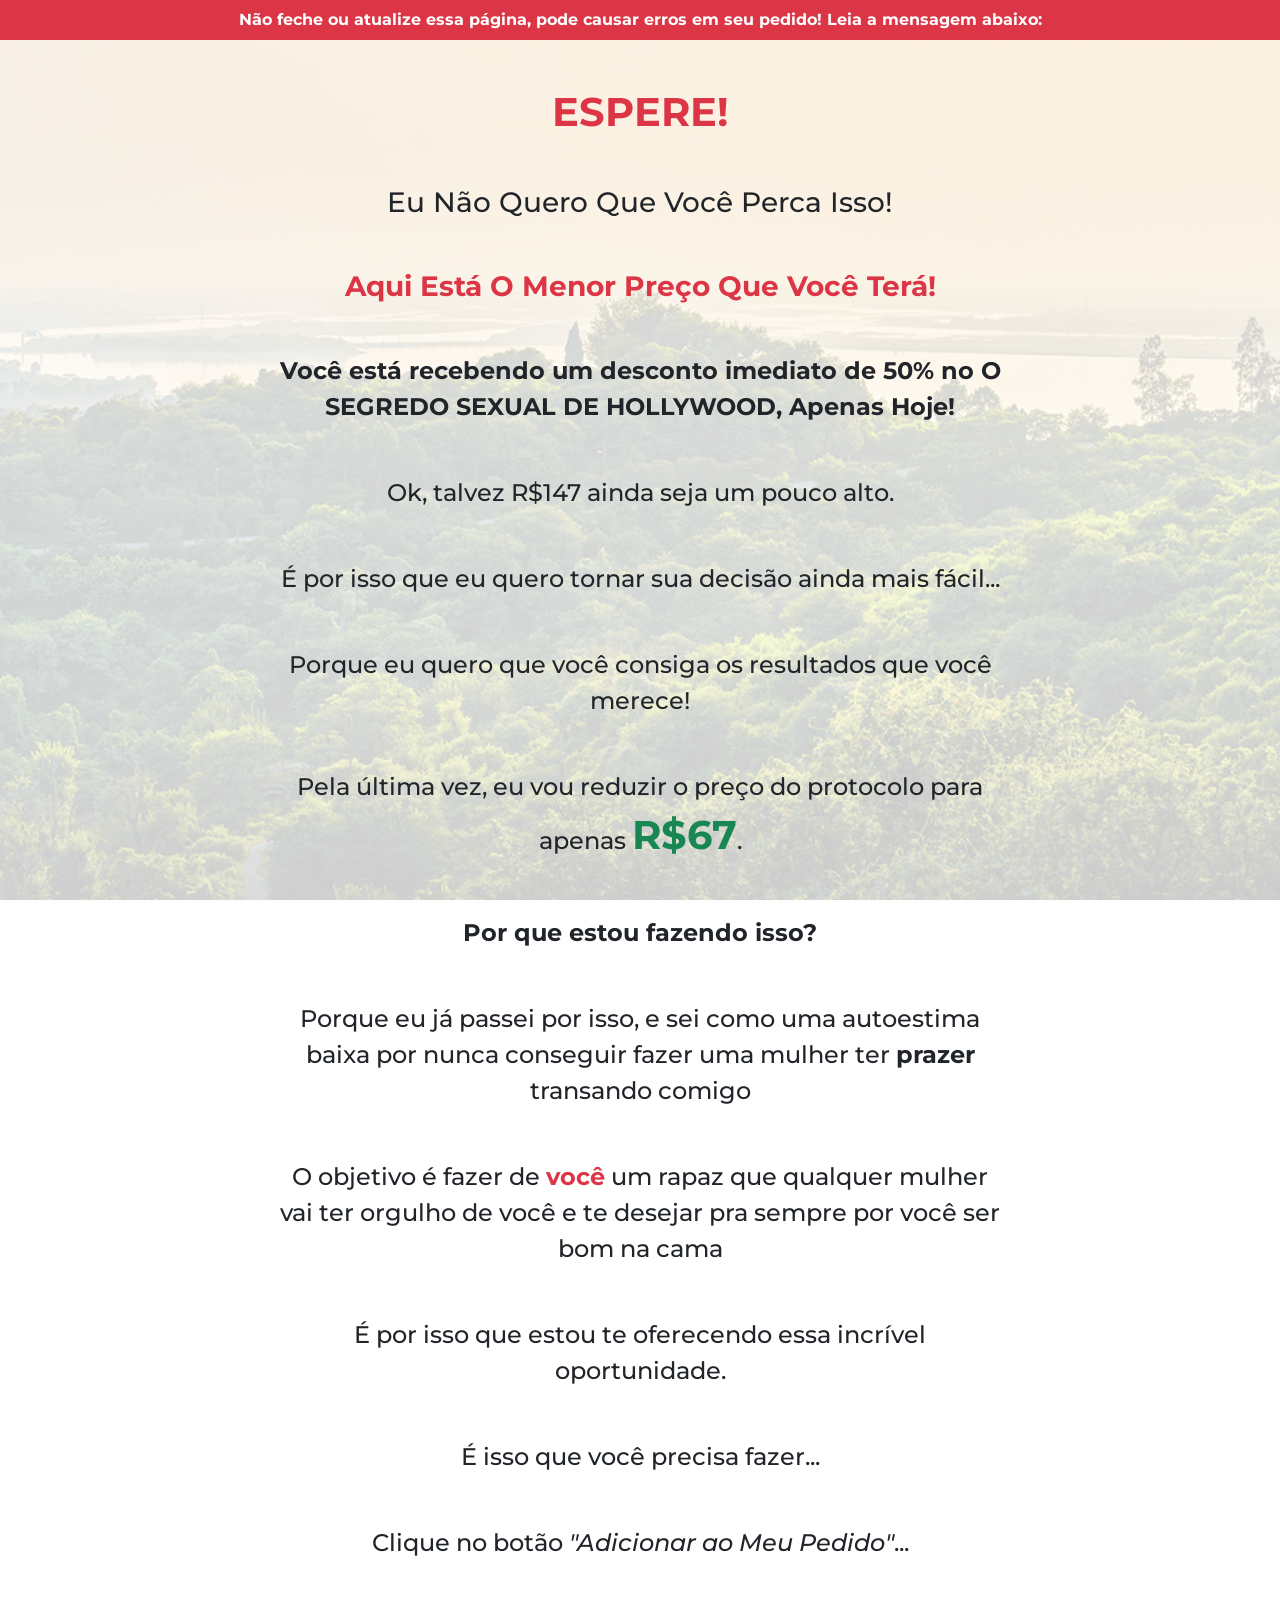
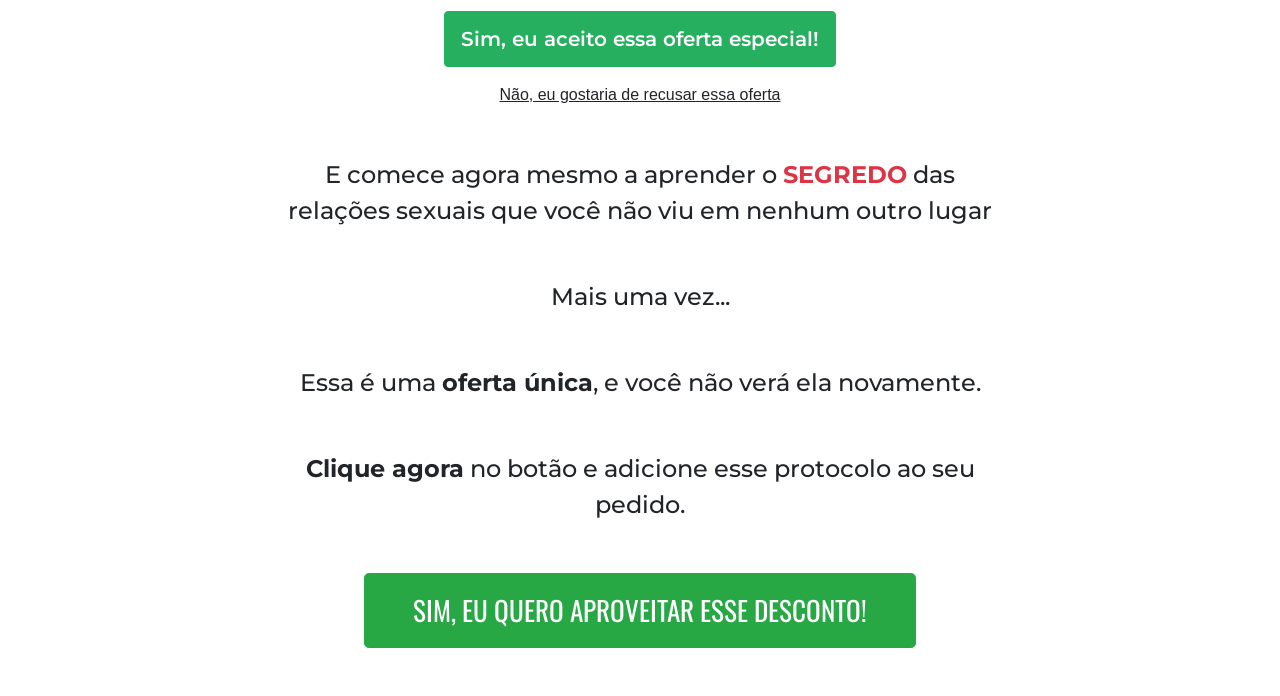
<file: downpsp1/index.html>
<!DOCTYPE html>
<html lang="pt-br">
  <head>
    <meta charset="utf-8">
    <meta name="viewport" content="width=device-width, initial-scale=1, shrink-to-fit=no">
    <link rel="stylesheet" href="https://stackpath.bootstrapcdn.com/bootstrap/4.1.3/css/bootstrap.min.css" integrity="sha384-MCw98/SFnGE8fJT3GXwEOngsV7Zt27NXFoaoApmYm81iuXoPkFOJwJ8ERdknLPMO" crossorigin="anonymous">
    <link rel="preconnect" href="https://fonts.googleapis.com">
    <link rel="preconnect" href="https://fonts.gstatic.com" crossorigin>
    <link href="https://fonts.googleapis.com/css2?family=Montserrat:ital,wght@0,100;0,200;0,300;0,400;0,500;0,600;0,700;0,800;0,900;1,100;1,200;1,300;1,400;1,500;1,600;1,700;1,800;1,900&family=Oswald:wght@200;300;400;500;600;700&display=swap" rel="stylesheet">
    <title>O SEGREDO SEXUAL DE HOLLYWOOD</title>
    <style type="text/css">
      body {
        background-image: url("fundo3.jpg");
        background-color: rgba(255, 255, 255, 0.8);
        background-position: center;
        background-size: cover;
        background-attachment: fixed;
        background-blend-mode: lighten;
        font-family: 'Montserrat', sans-serif;
      }
      h1, h2, h3, h4, h5, h6 {
        margin-bottom: 50px;
      }
      .lead {
        font-weight: 500;
        margin-bottom: 50px;
        font-size: 1.5rem;
      }
      #cta {
        margin-bottom: 50px;
      }
      .btn {
        font-size: 1.7rem;
        font-family: 'Oswald', sans-serif;
        white-space: normal;
        margin-bottom: 50px;  
      }
      .under {
        text-decoration: underline;
      }
      .price {
        font-size: 2.5rem;
        font-weight: bold;
        color: #198754;
      }
    </style>
  </head>
  <body>
    <nav class="navbar text-white font-weight-bold bg-danger justify-content-center text-center">
      <span>Não feche ou atualize essa página, pode causar erros em seu pedido! Leia a mensagem abaixo:</span>
    </nav>
    <div class="container py-5">
      <div class="row justify-content-center">
        <div class="col-lg-8 text-center">
          <h1 class="text-danger font-weight-bold">ESPERE!</h1>
          <h3>Eu Não Quero Que Você Perca Isso!</h3>
          <h3 class="text-danger font-weight-bold">Aqui Está O Menor Preço Que Você Terá!</h3>
          <p class="lead font-weight-bold">Você está recebendo um desconto imediato de 50% no O SEGREDO SEXUAL DE HOLLYWOOD, Apenas Hoje!</p>
          <p class="lead">Ok, talvez R$147 ainda seja um pouco alto.</p>
          <p class="lead">É por isso que eu quero tornar sua decisão ainda mais fácil...</p>
          <p class="lead">Porque eu quero que você consiga os resultados que você merece!</p>
          <p class="lead">Pela última vez, eu vou reduzir o preço do protocolo para apenas <span class="price">R$67</span>.</p>
          <p class="lead font-weight-bold">Por que estou fazendo isso?</p>
          <p class="lead">Porque eu já passei por isso, e sei como uma autoestima baixa por nunca conseguir fazer uma mulher ter <span class="font-weight-bold">prazer</span> transando comigo</p>
          <p class="lead">O objetivo é fazer de <span class="text-danger font-weight-bold">você</span> um rapaz que qualquer mulher vai ter orgulho de você e te desejar pra sempre por você ser bom na cama</p>
          <p class="lead">É por isso que estou te oferecendo essa incrível oportunidade.</p>
          <p class="lead">É isso que você precisa fazer...</p>
          <p class="lead">Clique no botão <span class="font-italic">"Adicionar ao Meu Pedido"</span>...</p>
          <div id="cta">

            <!-- CÓDIGO DA KIWIFY -->

            <div style="text-align:center">
              <button id="kiwify-upsell-trigger-ndmAf1R" style="background-color:#27AF60;padding:12px 16px;cursor:pointer;color:#FFFFFF;font-weight:600;border-radius:4px;border:1px solid #27AF60;font-size:20px;">Sim, eu aceito essa oferta especial!</button>
              <div id="kiwify-upsell-cancel-trigger" style="margin-top:1rem;cursor:pointer;font-size:16px;text-decoration:underline;font-family:sans-serif;">Não, eu gostaria de recusar essa oferta</div>
            </div><script> 
                let nextUpsellURL = "";
                let nextDownsellURL = "";</script><script src="https://kiwify-snippets.netlify.app/upsell/upsell.min.js"></script>
                      
      <!-- CÓDIGO DA KIWIFY -->

          </div>
          <p class="lead">E comece agora mesmo a aprender o <span class="text-danger font-weight-bold">SEGREDO</span> das relações sexuais que você não viu em nenhum outro lugar</p>
          <p class="lead">Mais uma vez...</p>
          <p class="lead">Essa é uma <span class="font-weight-bold">oferta única</span>, e você não verá ela novamente.</p>
          <p class="lead"><span class="font-weight-bold">Clique agora</span> no botão e adicione esse protocolo ao seu pedido.</p>
          <a href="#cta" class="btn btn-lg btn-success py-3 px-5 mb-0">SIM, EU QUERO APROVEITAR ESSE DESCONTO!</a>
        </div>
      </div>
    </div>
    <script src="https://code.jquery.com/jquery-3.3.1.slim.min.js" integrity="sha384-q8i/X+965DzO0rT7abK41JStQIAqVgRVzpbzo5smXKp4YfRvH+8abtTE1Pi6jizo" crossorigin="anonymous"></script>
    <script src="https://cdnjs.cloudflare.com/ajax/libs/popper.js/1.14.3/umd/popper.min.js" integrity="sha384-ZMP7rVo3mIykV+2+9J3UJ46jBk0WLaUAdn689aCwoqbBJiSnjAK/l8WvCWPIPm49" crossorigin="anonymous"></script>
    <script src="https://stackpath.bootstrapcdn.com/bootstrap/4.1.3/js/bootstrap.min.js" integrity="sha384-ChfqqxuZUCnJSK3+MXmPNIyE6ZbWh2IMqE241rYiqJxyMiZ6OW/JmZQ5stwEULTy" crossorigin="anonymous"></script>
  </body>
</html>
</file>
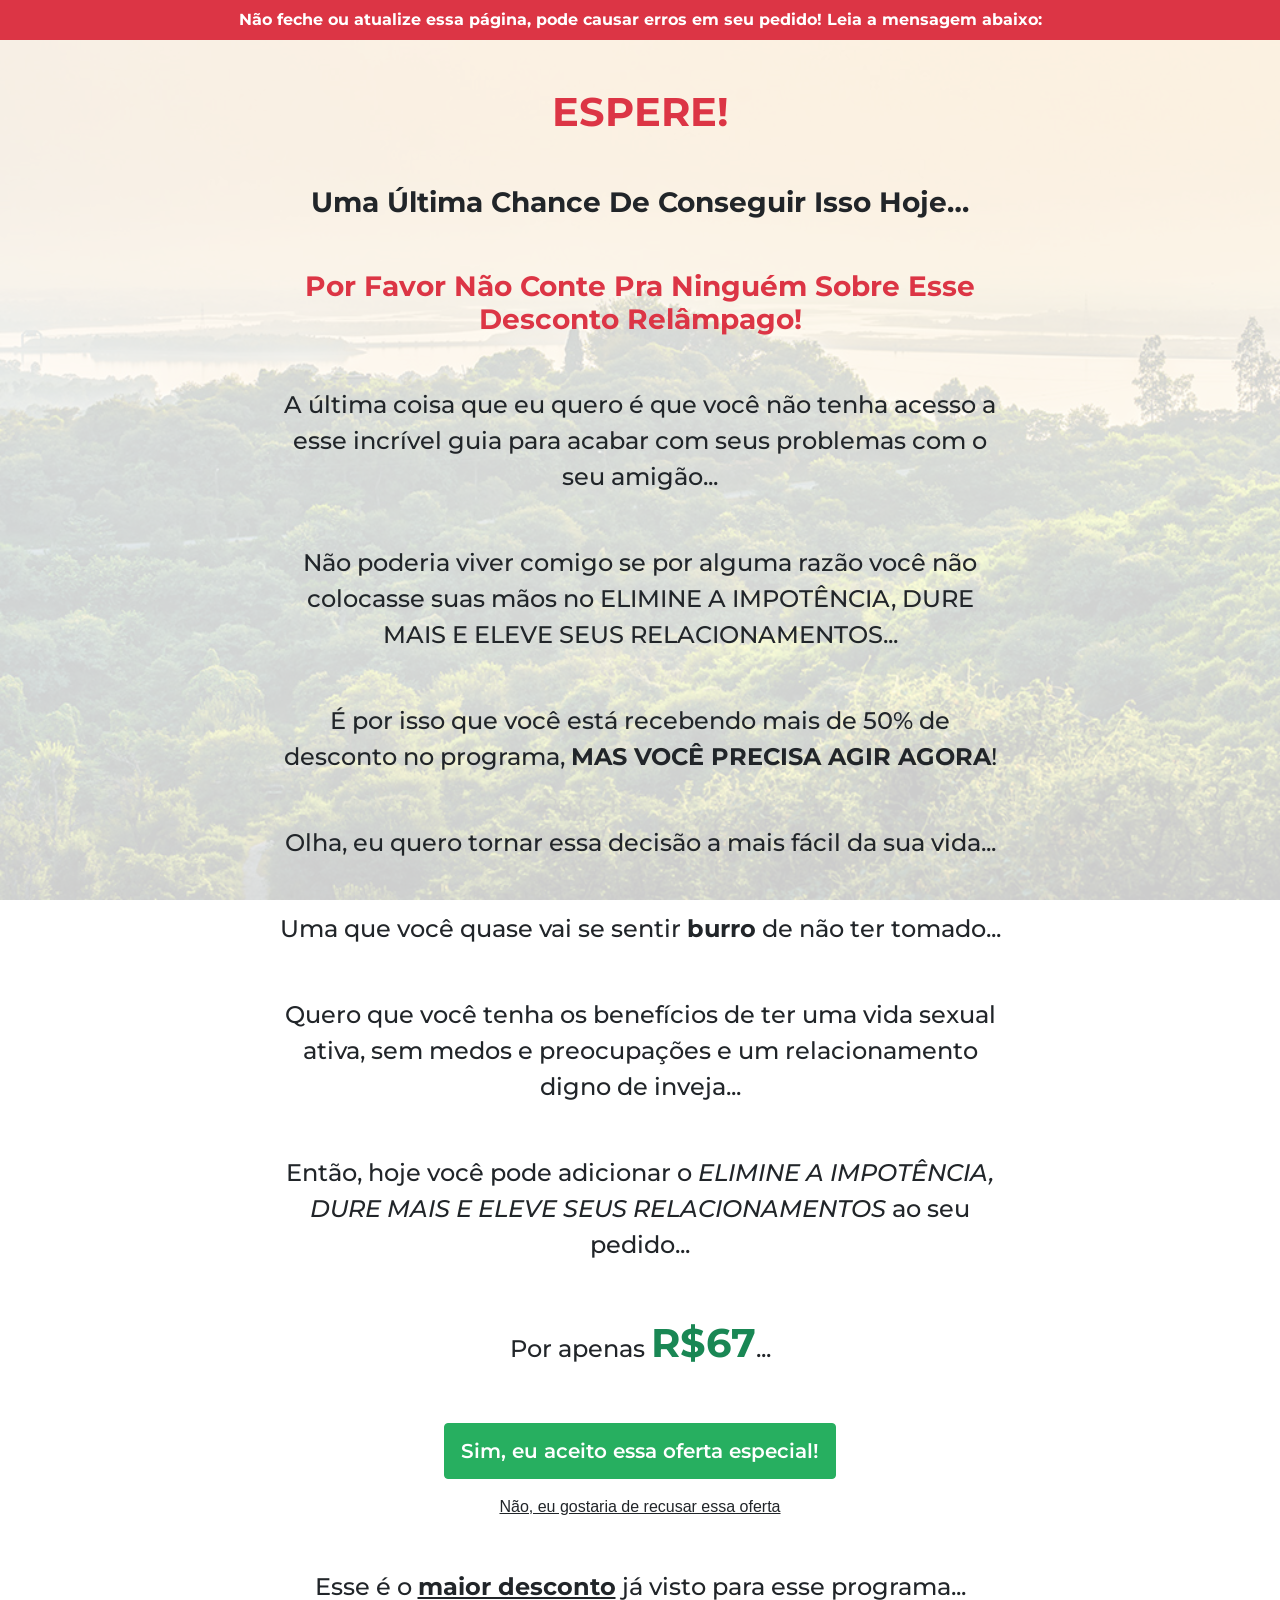
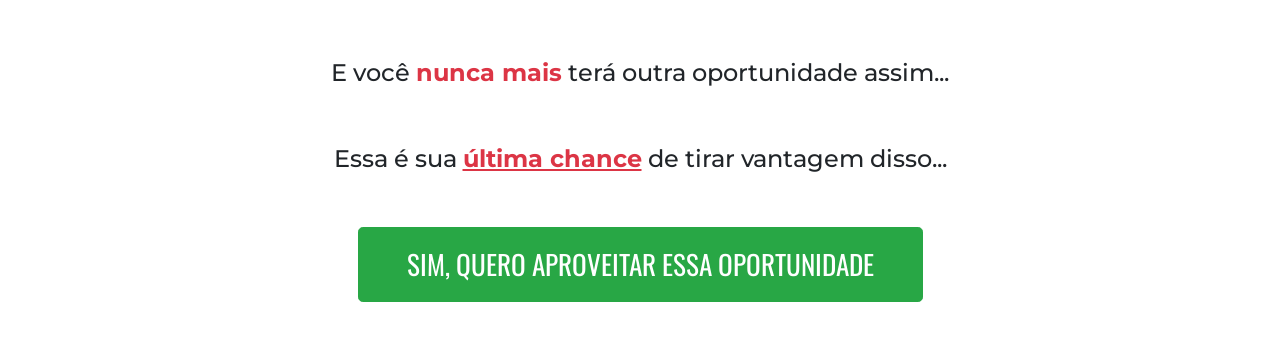
<file: downpsp2/index.html>
<!DOCTYPE html>
<html lang="pt-br">
  <head>
    <meta charset="utf-8">
    <meta name="viewport" content="width=device-width, initial-scale=1, shrink-to-fit=no">
    <link rel="stylesheet" href="https://stackpath.bootstrapcdn.com/bootstrap/4.1.3/css/bootstrap.min.css" integrity="sha384-MCw98/SFnGE8fJT3GXwEOngsV7Zt27NXFoaoApmYm81iuXoPkFOJwJ8ERdknLPMO" crossorigin="anonymous">
    <link rel="preconnect" href="https://fonts.googleapis.com">
    <link rel="preconnect" href="https://fonts.gstatic.com" crossorigin>
    <link href="https://fonts.googleapis.com/css2?family=Montserrat:ital,wght@0,100;0,200;0,300;0,400;0,500;0,600;0,700;0,800;0,900;1,100;1,200;1,300;1,400;1,500;1,600;1,700;1,800;1,900&family=Oswald:wght@200;300;400;500;600;700&display=swap" rel="stylesheet">
    <title>ELIMINE A IMPOTÊNCIA, DURE MAIS E ELEVE SEUS RELACIONAMENTOS</title>
    <style type="text/css">
      body {
        background-image: url("fundo3.jpg");
        background-color: rgba(255, 255, 255, 0.8);
        background-position: center;
        background-size: cover;
        background-attachment: fixed;
        background-blend-mode: lighten;
        font-family: 'Montserrat', sans-serif;
      }
      h1, h2, h3, h4, h5, h6 {
        margin-bottom: 50px;
      }
      .lead {
        font-weight: 500;
        margin-bottom: 50px;
        font-size: 1.5rem;
      }
      #cta {
        margin-bottom: 50px;
      }
      .btn {
        font-size: 1.7rem;
        font-family: 'Oswald', sans-serif;
        white-space: normal;
        margin-bottom: 50px;  
      }
      .under {
        text-decoration: underline;
      }
      .price {
        font-size: 2.5rem;
        font-weight: bold;
        color: #198754;
      }
    </style>
  </head>
  <body>
    <nav class="navbar text-white font-weight-bold bg-danger justify-content-center text-center">
      <span>Não feche ou atualize essa página, pode causar erros em seu pedido! Leia a mensagem abaixo:</span>
    </nav>
    <div class="container py-5">
      <div class="row justify-content-center">
        <div class="col-lg-8 text-center">
          <h1 class="text-danger font-weight-bold">ESPERE!</h1>
          <h3 class="font-weight-bold">Uma Última Chance De Conseguir Isso Hoje…</h3>
          <h3 class="font-weight-bold text-danger">Por Favor Não Conte Pra Ninguém Sobre Esse Desconto Relâmpago!</h3>
          <p class="lead">A última coisa que eu quero é que você não tenha acesso a esse incrível guia para acabar com seus problemas com o seu amigão...</p>
          <p class="lead">Não poderia viver comigo se por alguma razão você não colocasse suas mãos no ELIMINE A IMPOTÊNCIA, DURE MAIS E ELEVE SEUS RELACIONAMENTOS...</p>
          <p class="lead">É por isso que você está recebendo mais de 50% de desconto no programa, <span class="font-weight-bold">MAS VOCÊ PRECISA AGIR AGORA</span>!</p>
          <p class="lead">Olha, eu quero tornar essa decisão a mais fácil da sua vida...</p>
          <p class="lead">Uma que você quase vai se sentir <span class="font-weight-bold">burro</span> de não ter tomado...</p>
          <p class="lead">Quero que você tenha os benefícios de ter uma vida sexual ativa, sem medos e preocupações e um relacionamento digno de inveja...</p>
          <p class="lead">Então, hoje você pode adicionar o <span class="font-italic">ELIMINE A IMPOTÊNCIA, DURE MAIS E ELEVE SEUS RELACIONAMENTOS</span> ao seu pedido...</p>
          <p class="lead">Por apenas <span class="price">R$67</span>...</p>
          <div id="cta">
            
            <!-- CÓDIGO DA KIWIFY -->

            <div style="text-align:center">
              <button id="kiwify-upsell-trigger-YXSOfE6" style="background-color:#27AF60;padding:12px 16px;cursor:pointer;color:#FFFFFF;font-weight:600;border-radius:4px;border:1px solid #27AF60;font-size:20px;">Sim, eu aceito essa oferta especial!</button>
              <div id="kiwify-upsell-cancel-trigger" style="margin-top:1rem;cursor:pointer;font-size:16px;text-decoration:underline;font-family:sans-serif;">Não, eu gostaria de recusar essa oferta</div>
            </div><script> 
                let nextUpsellURL = "https://programasemprostata.site/uppsp1/";
                let nextDownsellURL = "https://programasemprostata.site/uppsp1/";</script><script src="https://kiwify-snippets.netlify.app/upsell/upsell.min.js"></script>
                
            <!-- CÓDIGO DA KIWIFY -->

          </div>
          <p class="lead">Esse é o <span class="font-weight-bold under">maior desconto</span> já visto para esse programa...</p>
          <p class="lead">E você <span class="font-weight-bold text-danger">nunca mais</span> terá outra oportunidade assim...</p>
          <p class="lead">Essa é sua <span class="font-weight-bold text-danger under">última chance</span> de tirar vantagem disso...</p>
          <a href="#cta" class="btn btn-lg btn-success py-3 px-5 mb-0">SIM, QUERO APROVEITAR ESSA OPORTUNIDADE</a>
        </div>
      </div>
    </div>
    <script src="https://code.jquery.com/jquery-3.3.1.slim.min.js" integrity="sha384-q8i/X+965DzO0rT7abK41JStQIAqVgRVzpbzo5smXKp4YfRvH+8abtTE1Pi6jizo" crossorigin="anonymous"></script>
    <script src="https://cdnjs.cloudflare.com/ajax/libs/popper.js/1.14.3/umd/popper.min.js" integrity="sha384-ZMP7rVo3mIykV+2+9J3UJ46jBk0WLaUAdn689aCwoqbBJiSnjAK/l8WvCWPIPm49" crossorigin="anonymous"></script>
    <script src="https://stackpath.bootstrapcdn.com/bootstrap/4.1.3/js/bootstrap.min.js" integrity="sha384-ChfqqxuZUCnJSK3+MXmPNIyE6ZbWh2IMqE241rYiqJxyMiZ6OW/JmZQ5stwEULTy" crossorigin="anonymous"></script>
  </body>
</html>
</file>
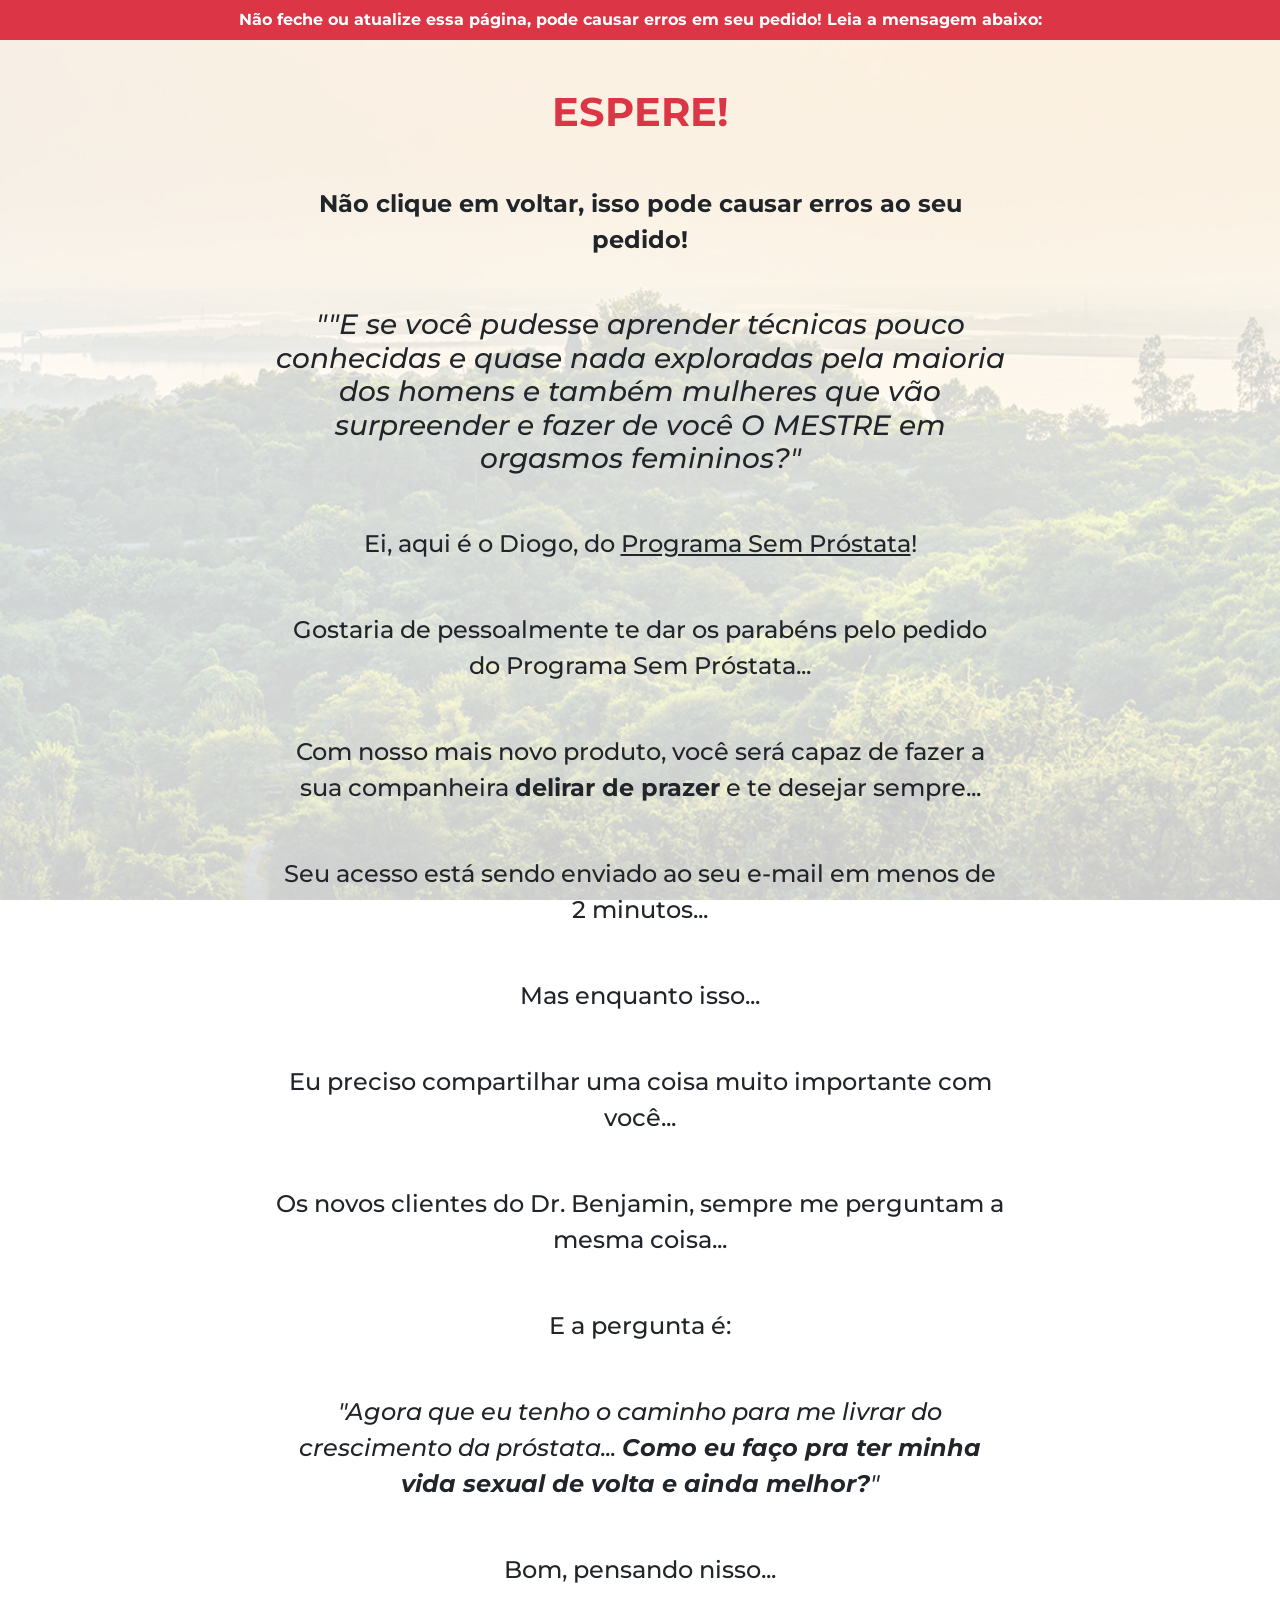
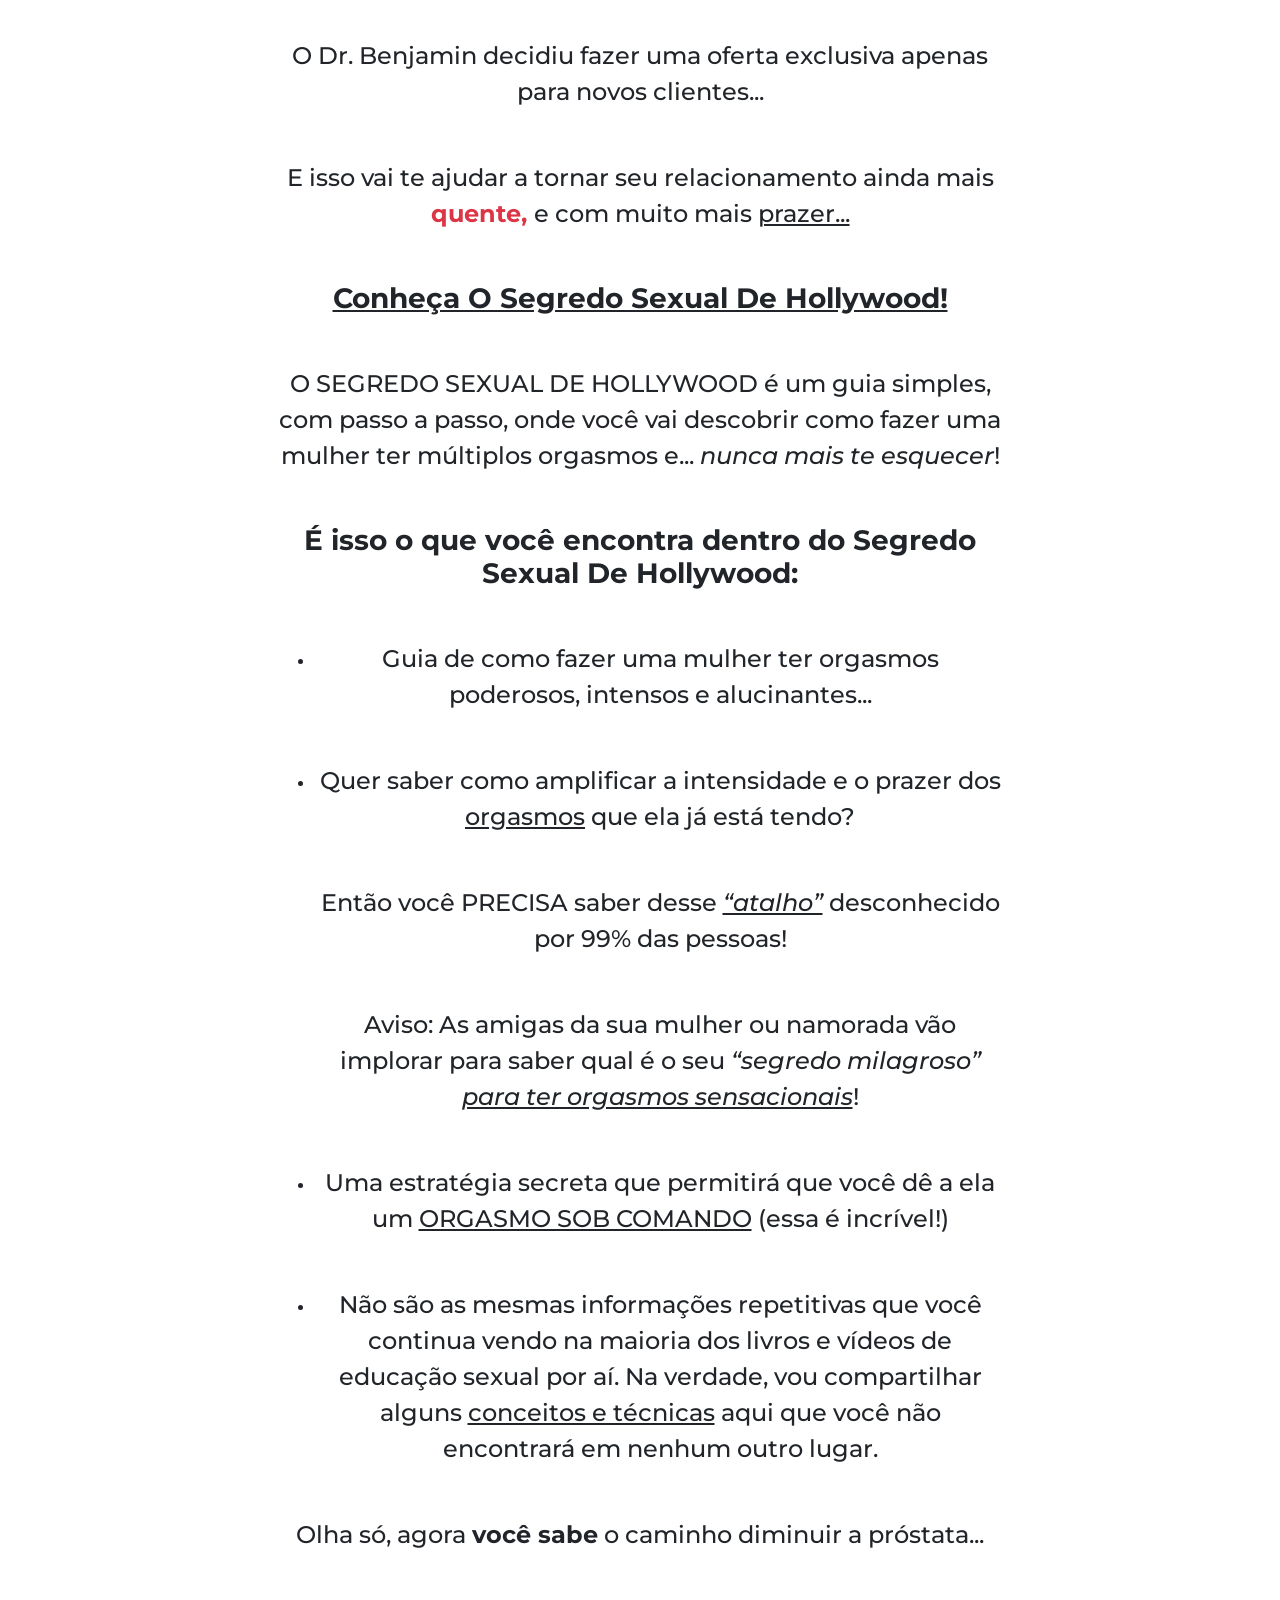
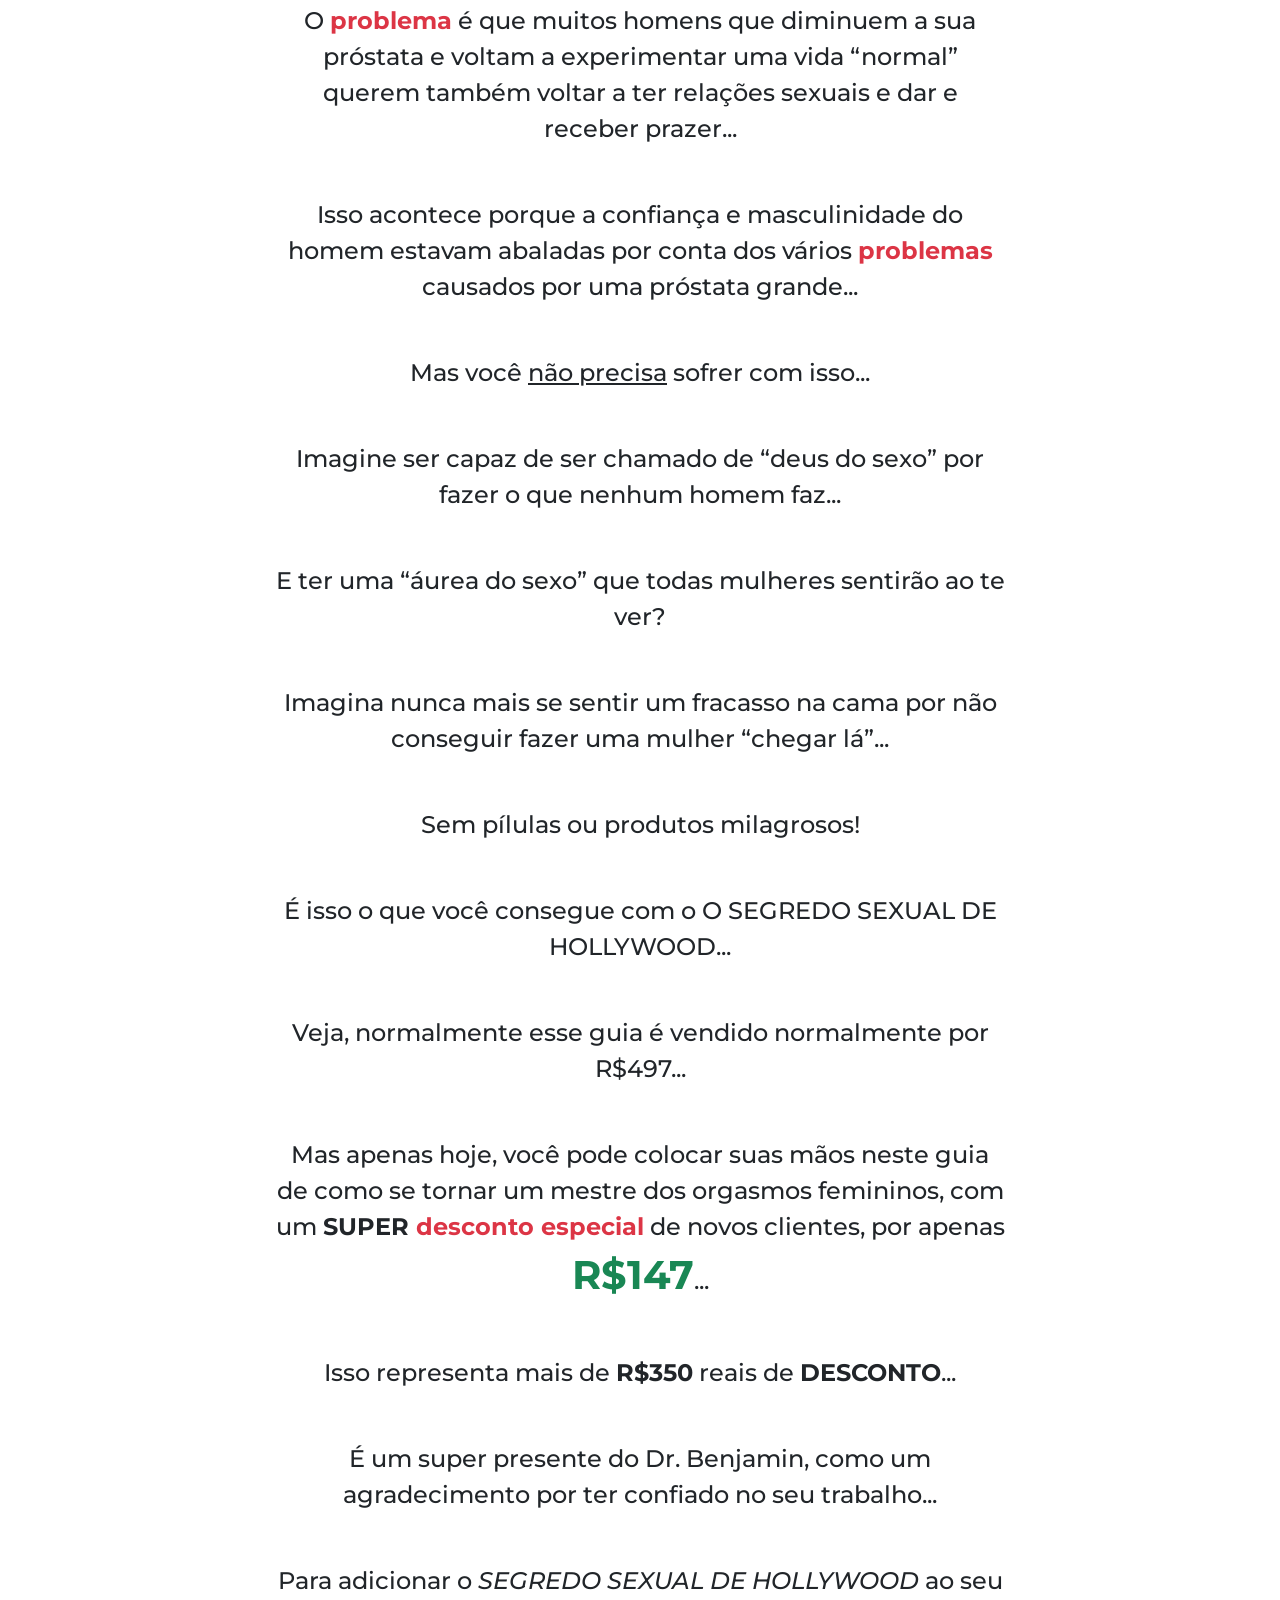
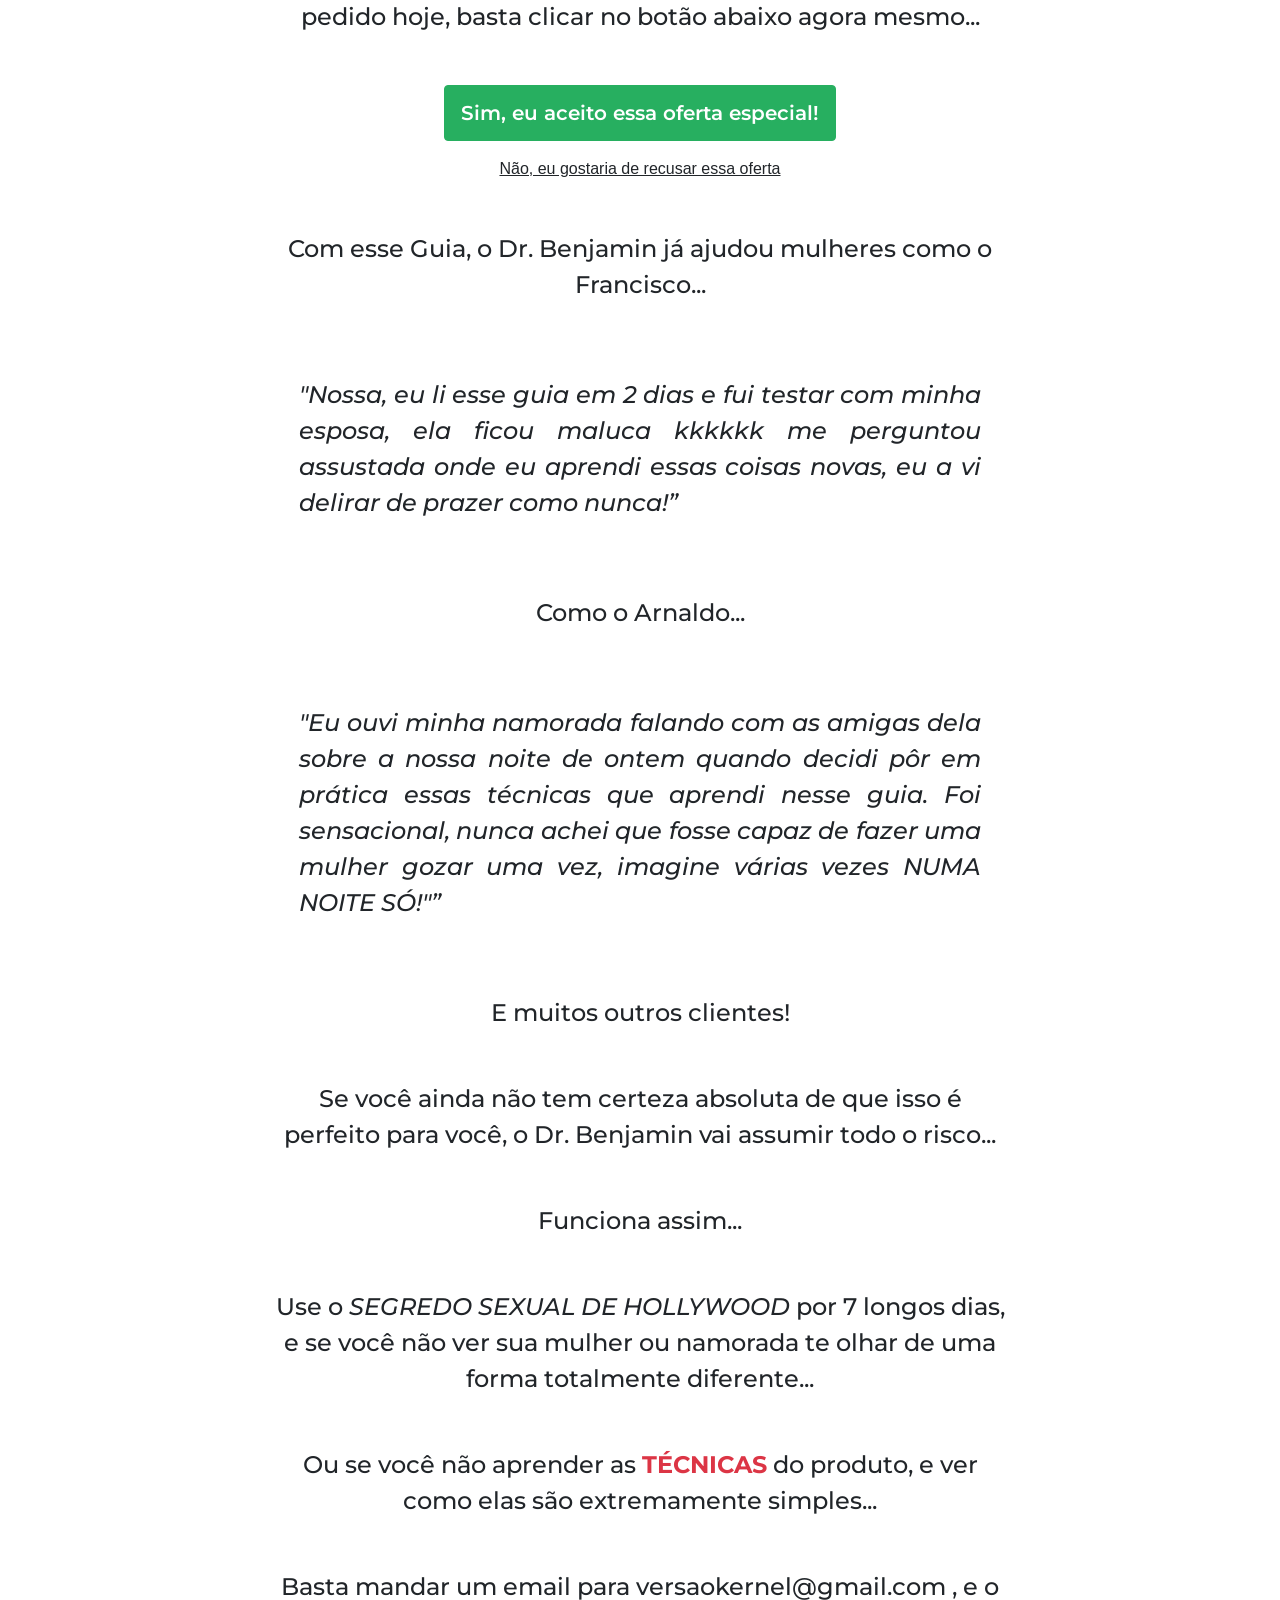
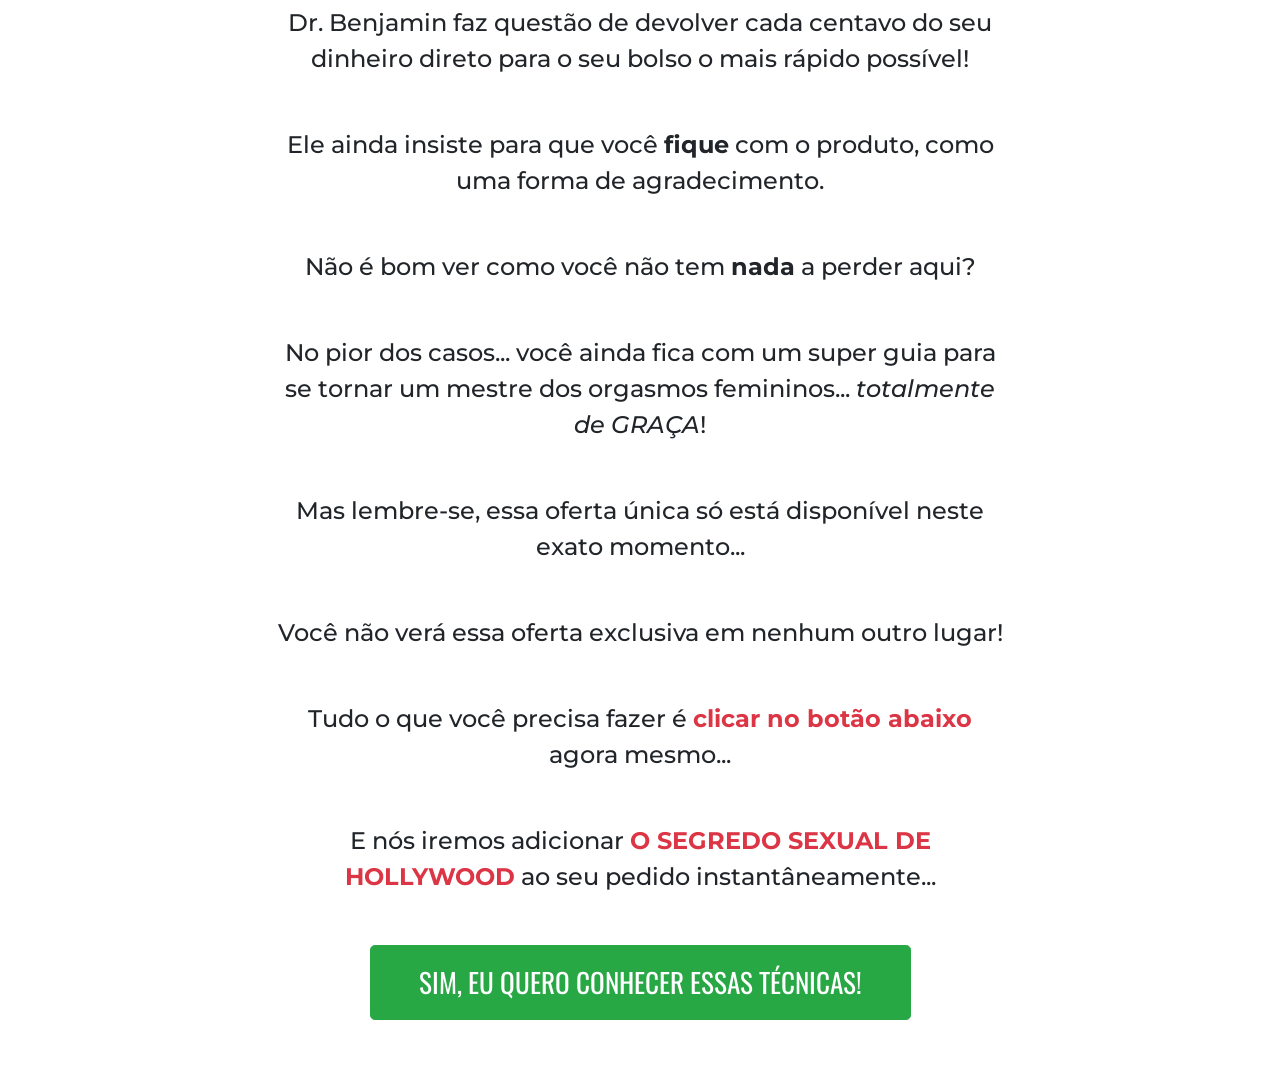
<file: uppsp1/index.html>
<!DOCTYPE html>
<html lang="pt-br">
  <head>
    <meta charset="utf-8">
    <meta name="viewport" content="width=device-width, initial-scale=1, shrink-to-fit=no">
    <link rel="stylesheet" href="https://stackpath.bootstrapcdn.com/bootstrap/4.1.3/css/bootstrap.min.css" integrity="sha384-MCw98/SFnGE8fJT3GXwEOngsV7Zt27NXFoaoApmYm81iuXoPkFOJwJ8ERdknLPMO" crossorigin="anonymous">
    <link rel="preconnect" href="https://fonts.googleapis.com">
    <link rel="preconnect" href="https://fonts.gstatic.com" crossorigin>
    <link href="https://fonts.googleapis.com/css2?family=Montserrat:ital,wght@0,100;0,200;0,300;0,400;0,500;0,600;0,700;0,800;0,900;1,100;1,200;1,300;1,400;1,500;1,600;1,700;1,800;1,900&family=Oswald:wght@200;300;400;500;600;700&display=swap" rel="stylesheet">
    <title>O Segredo Sexual De Hollywood</title>
    <style type="text/css">
      body {
        background-image: url("fundo3.jpg");
        background-color: rgba(255, 255, 255, 0.8);
        background-position: center;
        background-size: cover;
        background-attachment: fixed;
        background-blend-mode: lighten;
        font-family: 'Montserrat', sans-serif;
      }
      h1, h2, h3, h4, h5, h6 {
        margin-bottom: 50px;
      }
      .lead {
        font-weight: 500;
        margin-bottom: 50px;
        font-size: 1.5rem;
      }
      #cta {
        margin-bottom: 50px;
      }
      .btn {
        font-size: 1.7rem;
        font-family: 'Oswald', sans-serif;
        white-space: normal;
        margin-bottom: 50px;  
      }
      .under {
        text-decoration: underline;
      }
      .price {
        font-size: 2.5rem;
        font-weight: bold;
        color: #198754;
      }
    </style>
  </head>
  <body>
    <nav class="navbar text-white font-weight-bold bg-danger justify-content-center text-center">
      <span>Não feche ou atualize essa página, pode causar erros em seu pedido! Leia a mensagem abaixo:</span>
    </nav>
    <div class="container py-5">
      <div class="row justify-content-center">
        <div class="col-lg-8 text-center">
          <h1 class="text-danger font-weight-bold">ESPERE!</h1>
          <p class="lead font-weight-bold">Não clique em voltar, isso pode causar erros ao seu pedido!</p>
          <h3 class="font-italic">""E se você pudesse aprender técnicas pouco conhecidas e quase nada exploradas pela maioria dos homens e também mulheres que vão surpreender e fazer de você O MESTRE em orgasmos femininos?"</h3>
          <p class="lead">Ei, aqui é o Diogo, do <span class="under">Programa Sem Próstata</span>!</p>
          <p class="lead">Gostaria de pessoalmente te dar os parabéns pelo pedido do Programa Sem Próstata...</p>
          <p class="lead">Com nosso mais novo produto, você será capaz de fazer a sua companheira <span class="font-weight-bold">delirar de prazer</span> e te desejar sempre...</p>
          <p class="lead">Seu acesso está sendo enviado ao seu e-mail em menos de 2 minutos...</p>
          <p class="lead">Mas enquanto isso...</p>
          <p class="lead">Eu preciso compartilhar uma coisa muito importante com você...</p>
          <p class="lead">Os novos clientes do Dr. Benjamin, sempre me perguntam a mesma coisa...</p>
          <p class="lead">E a pergunta é:</p>
          <p class="lead font-italic">"Agora que eu tenho o caminho para me livrar do crescimento da próstata... <span class="font-weight-bold">Como eu faço pra ter minha vida sexual de volta e ainda melhor?</span>"</p>
          <p class="lead">Bom, pensando nisso...</p>
          <p class="lead">O Dr. Benjamin decidiu fazer uma oferta exclusiva apenas para novos clientes...</p>
          <p class="lead">E isso vai te ajudar a tornar seu relacionamento ainda mais <span class="font-weight-bold text-danger">quente, </span> e com muito mais <span class="under"> prazer... </span></p>
          <h3 class="font-weight-bold under">Conheça O Segredo Sexual De Hollywood!</h3>
          <p class="lead">O SEGREDO SEXUAL DE HOLLYWOOD é um guia simples, com passo a passo, onde você vai descobrir como fazer uma mulher ter múltiplos orgasmos e... <span class="font-italic">nunca mais te esquecer</span>!</p>
          <h3 class="font-weight-bold">É isso o que você encontra dentro do Segredo Sexual De Hollywood:</h3>

          <ul>
            <li>
              <p class="lead">Guia de como fazer uma mulher ter orgasmos poderosos, intensos e alucinantes...</p>
            </li>
            <li>
              <p class="lead">Quer saber como amplificar a intensidade e o prazer dos <span class="under">orgasmos</span> que ela já está tendo?</p>
              <p class="lead">Então você PRECISA saber desse <span class="under font-italic">“atalho”</span> desconhecido por 99% das pessoas!</p>
              <p class="lead">Aviso: As amigas da sua mulher ou namorada vão implorar para saber qual é o seu <span class="font-italic">“segredo milagroso” <span class="under">para ter orgasmos sensacionais</span></span>!</p>
            </li>
            <li>
              <p class="lead">Uma estratégia secreta que permitirá que você dê a ela um <span class="under">ORGASMO SOB COMANDO</span> (essa é incrível!) <span></p>
            </li>
            <li>
              <p class="lead">Não são as mesmas informações repetitivas que você continua vendo na maioria dos livros e vídeos de educação sexual por aí. Na verdade, vou compartilhar alguns <span class="under">conceitos e técnicas</span></span> aqui que você não encontrará em nenhum outro lugar.</p>
            </li>
          </ul>


          <p class="lead">Olha só, agora <span class="font-weight-bold">você sabe</span> o caminho diminuir a próstata...</p>
          <p class="lead">O <span class="font-weight-bold text-danger">problema</span> é que muitos homens que diminuem a sua próstata e voltam a experimentar uma vida “normal” querem também voltar a ter relações sexuais e dar e receber prazer...</p>
          <p class="lead">Isso acontece porque a confiança e masculinidade do homem estavam abaladas por conta dos vários <span class="font-weight-bold text-danger">problemas</span> causados por uma próstata grande...</p>
          <p class="lead">Mas você <span class="under">não precisa</span> sofrer com isso...</p>
          <p class="lead">Imagine ser capaz de ser chamado de “deus do sexo” por fazer o que nenhum homem faz...</p>
          <p class="lead">E ter uma “áurea do sexo” que todas mulheres sentirão ao te ver?</p>
          <p class="lead">Imagina nunca mais se sentir um fracasso na cama por não conseguir fazer uma mulher “chegar lá”...</p>
          <p class="lead">Sem pílulas ou produtos milagrosos!</p>
          <p class="lead">É isso o que você consegue com o O SEGREDO SEXUAL DE HOLLYWOOD...</p>
          <p class="lead">Veja, normalmente esse guia é vendido normalmente por R$497...</p>
          <p class="lead">Mas apenas hoje, você pode colocar suas mãos neste guia de como se tornar um mestre dos orgasmos femininos, com um <span class="font-weight-bold">SUPER <span class="text-danger">desconto especial</span></span> de novos clientes, por apenas <span class="price">R$147</span>...</p>
          <p class="lead">Isso representa mais de <span class="font-weight-bold">R$350</span> reais de <span class="font-weight-bold">DESCONTO</span>...</p>
          <p class="lead">É um super presente do Dr. Benjamin, como um agradecimento por ter confiado no seu trabalho...</p>
          <p class="lead">Para adicionar o <span class="font-italic">SEGREDO SEXUAL DE HOLLYWOOD</span> ao seu pedido hoje, basta clicar no botão abaixo agora mesmo...</p>
          <div id="cta">

            <!-- CÓDIGO DA KIWIFY -->

            <div style="text-align:center">
              <button id="kiwify-upsell-trigger-d4kcezG" style="background-color:#27AF60;padding:12px 16px;cursor:pointer;color:#FFFFFF;font-weight:600;border-radius:4px;border:1px solid #27AF60;font-size:20px;">Sim, eu aceito essa oferta especial!</button>
              <div id="kiwify-upsell-cancel-trigger" style="margin-top:1rem;cursor:pointer;font-size:16px;text-decoration:underline;font-family:sans-serif;">Não, eu gostaria de recusar essa oferta</div>
            </div><script> 
                let nextUpsellURL = "";
                let nextDownsellURL = "https://programasemprostata.site/downpsp1/";</script><script src="https://kiwify-snippets.netlify.app/upsell/upsell.min.js"></script>
                                           
           <!-- CÓDIGO DA KIWIFY -->

          </div>
          <p class="lead">Com esse Guia, o Dr. Benjamin já ajudou mulheres como o Francisco...</p>
          <div class="depoimento font-italic text-justify bg-white p-4 lead" style="border-radius: 20px;">
            <p class="mb-0">"Nossa, eu li esse guia em 2 dias e fui testar com minha esposa, ela ficou maluca kkkkkk me perguntou assustada onde eu aprendi essas coisas novas, eu a vi delirar de prazer como nunca!”</p>
          </div>
          <p class="lead">Como o Arnaldo...</p>
          <div class="depoimento font-italic text-justify bg-white p-4 lead" style="border-radius: 20px;">
            <p class="mb-0">"Eu ouvi minha namorada falando com as amigas dela sobre a nossa noite de ontem quando decidi pôr em prática essas técnicas que aprendi nesse guia. Foi sensacional, nunca achei que fosse capaz de fazer uma mulher gozar uma vez, imagine várias vezes NUMA NOITE SÓ!"”</p>
          </div>
          <p class="lead">E muitos outros clientes!</p>
          <p class="lead">Se você ainda não tem certeza absoluta de que isso é perfeito para você, o Dr. Benjamin vai assumir todo o risco...</p>
          <p class="lead">Funciona assim...</p>
          <p class="lead">Use o <span class="font-italic">SEGREDO SEXUAL DE HOLLYWOOD</span> por 7 longos dias, e se você não ver sua mulher ou namorada te olhar de uma forma totalmente diferente...</p>
          <p class="lead">Ou se você não aprender as <span class="font-weight-bold text-danger">TÉCNICAS</span> do produto, e ver como elas são extremamente simples...</p>
          <p class="lead">Basta mandar um email para versaokernel@gmail.com , e o Dr. Benjamin faz questão de devolver cada centavo do seu dinheiro direto para o seu bolso o mais rápido possível!</p>
          <p class="lead">Ele ainda insiste para que você <span class="font-weight-bold">fique</span> com o produto, como uma forma de agradecimento.</p>
          <p class="lead">Não é bom ver como você não tem <span class="font-weight-bold">nada</span> a perder aqui?</p>
          <p class="lead">No pior dos casos... você ainda fica com um super guia para se tornar um mestre dos orgasmos femininos... <span class="font-italic">totalmente de GRAÇA</span>!</p>
          <p class="lead">Mas lembre-se, essa oferta única só está disponível neste exato momento...</p>
          <p class="lead">Você não verá essa oferta exclusiva em nenhum outro lugar!</p>
          <p class="lead">Tudo o que você precisa fazer é <span class="font-weight-bold text-danger">clicar no botão abaixo</span> agora mesmo...</p>
          <p class="lead">E nós iremos adicionar <span class="font-weight-bold text-danger">O SEGREDO SEXUAL DE HOLLYWOOD</span> ao seu pedido instantâneamente...</p>
          <a href="#cta" class="btn btn-lg btn-success py-3 px-5 mb-0">SIM, EU QUERO CONHECER ESSAS TÉCNICAS!</a>
        </div>
      </div>
    </div>
    <script src="https://code.jquery.com/jquery-3.3.1.slim.min.js" integrity="sha384-q8i/X+965DzO0rT7abK41JStQIAqVgRVzpbzo5smXKp4YfRvH+8abtTE1Pi6jizo" crossorigin="anonymous"></script>
    <script src="https://cdnjs.cloudflare.com/ajax/libs/popper.js/1.14.3/umd/popper.min.js" integrity="sha384-ZMP7rVo3mIykV+2+9J3UJ46jBk0WLaUAdn689aCwoqbBJiSnjAK/l8WvCWPIPm49" crossorigin="anonymous"></script>
    <script src="https://stackpath.bootstrapcdn.com/bootstrap/4.1.3/js/bootstrap.min.js" integrity="sha384-ChfqqxuZUCnJSK3+MXmPNIyE6ZbWh2IMqE241rYiqJxyMiZ6OW/JmZQ5stwEULTy" crossorigin="anonymous"></script>
  </body>
</html>
</file>
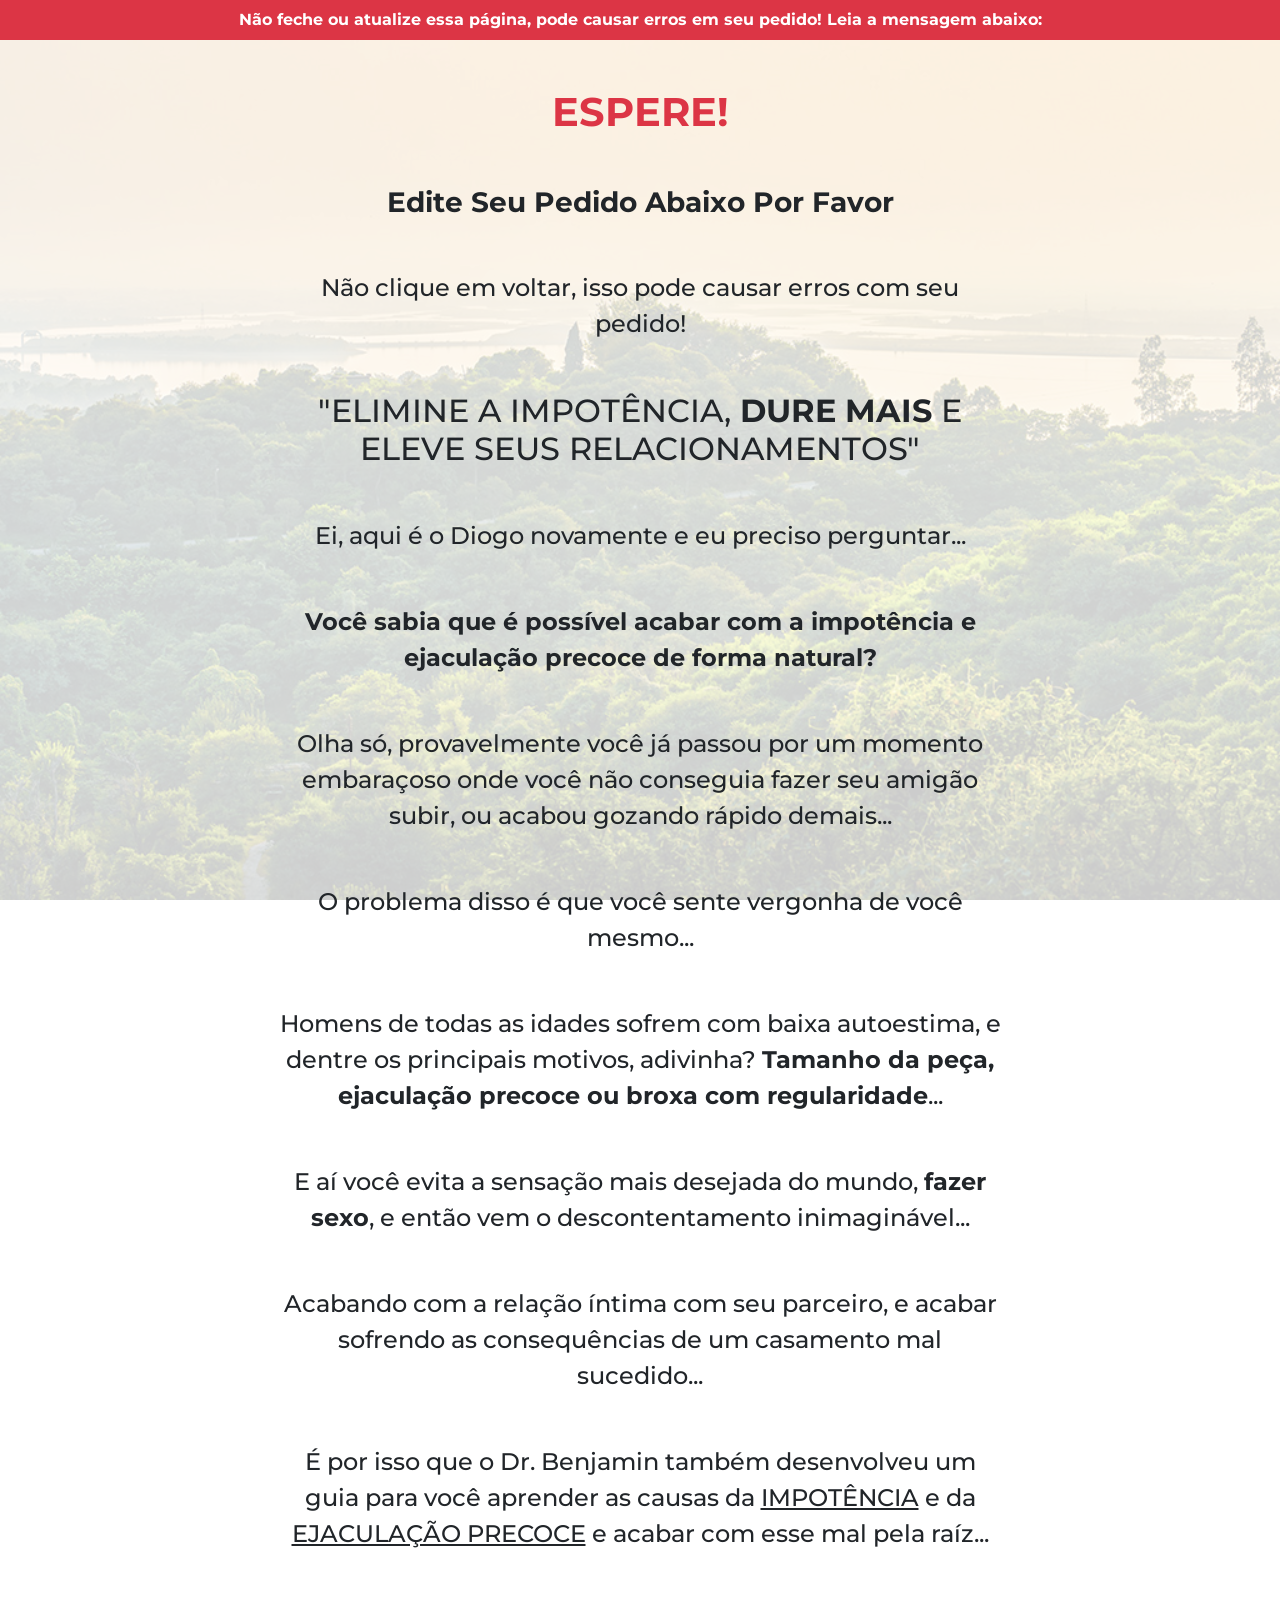
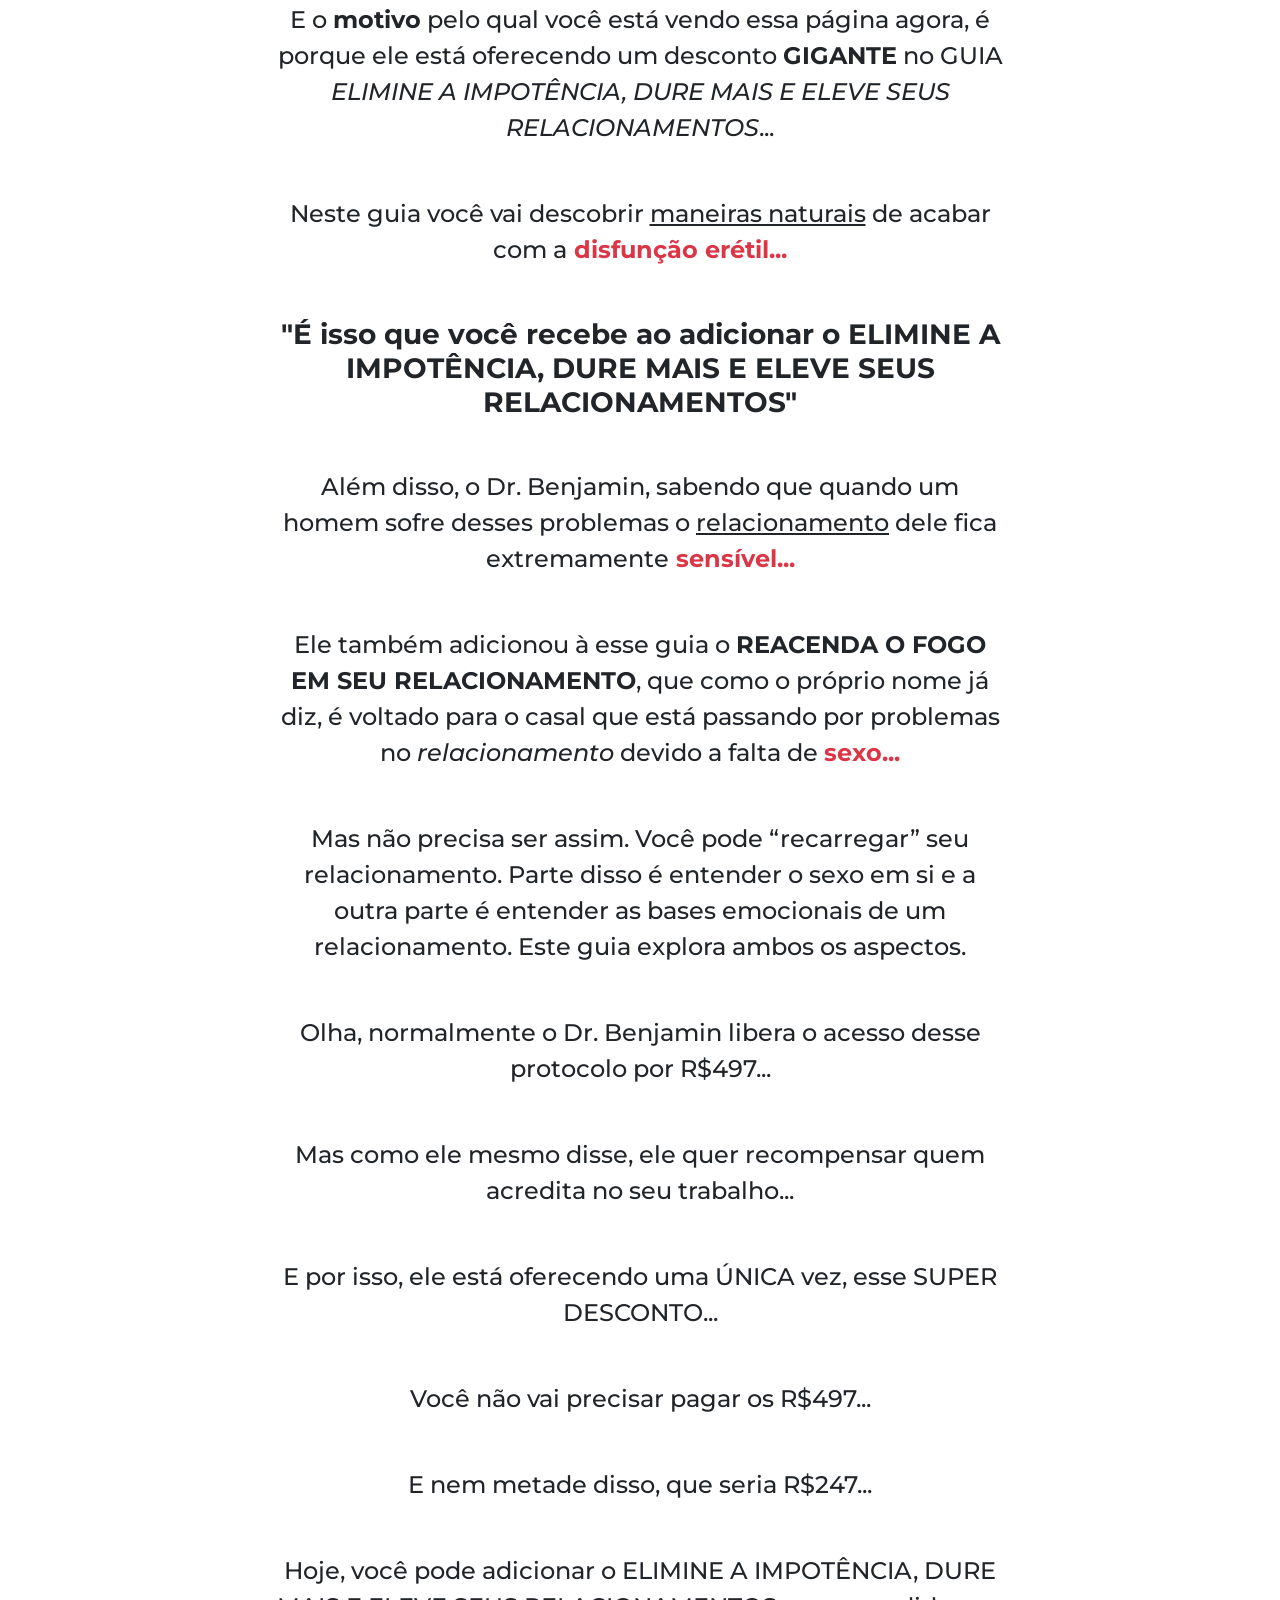
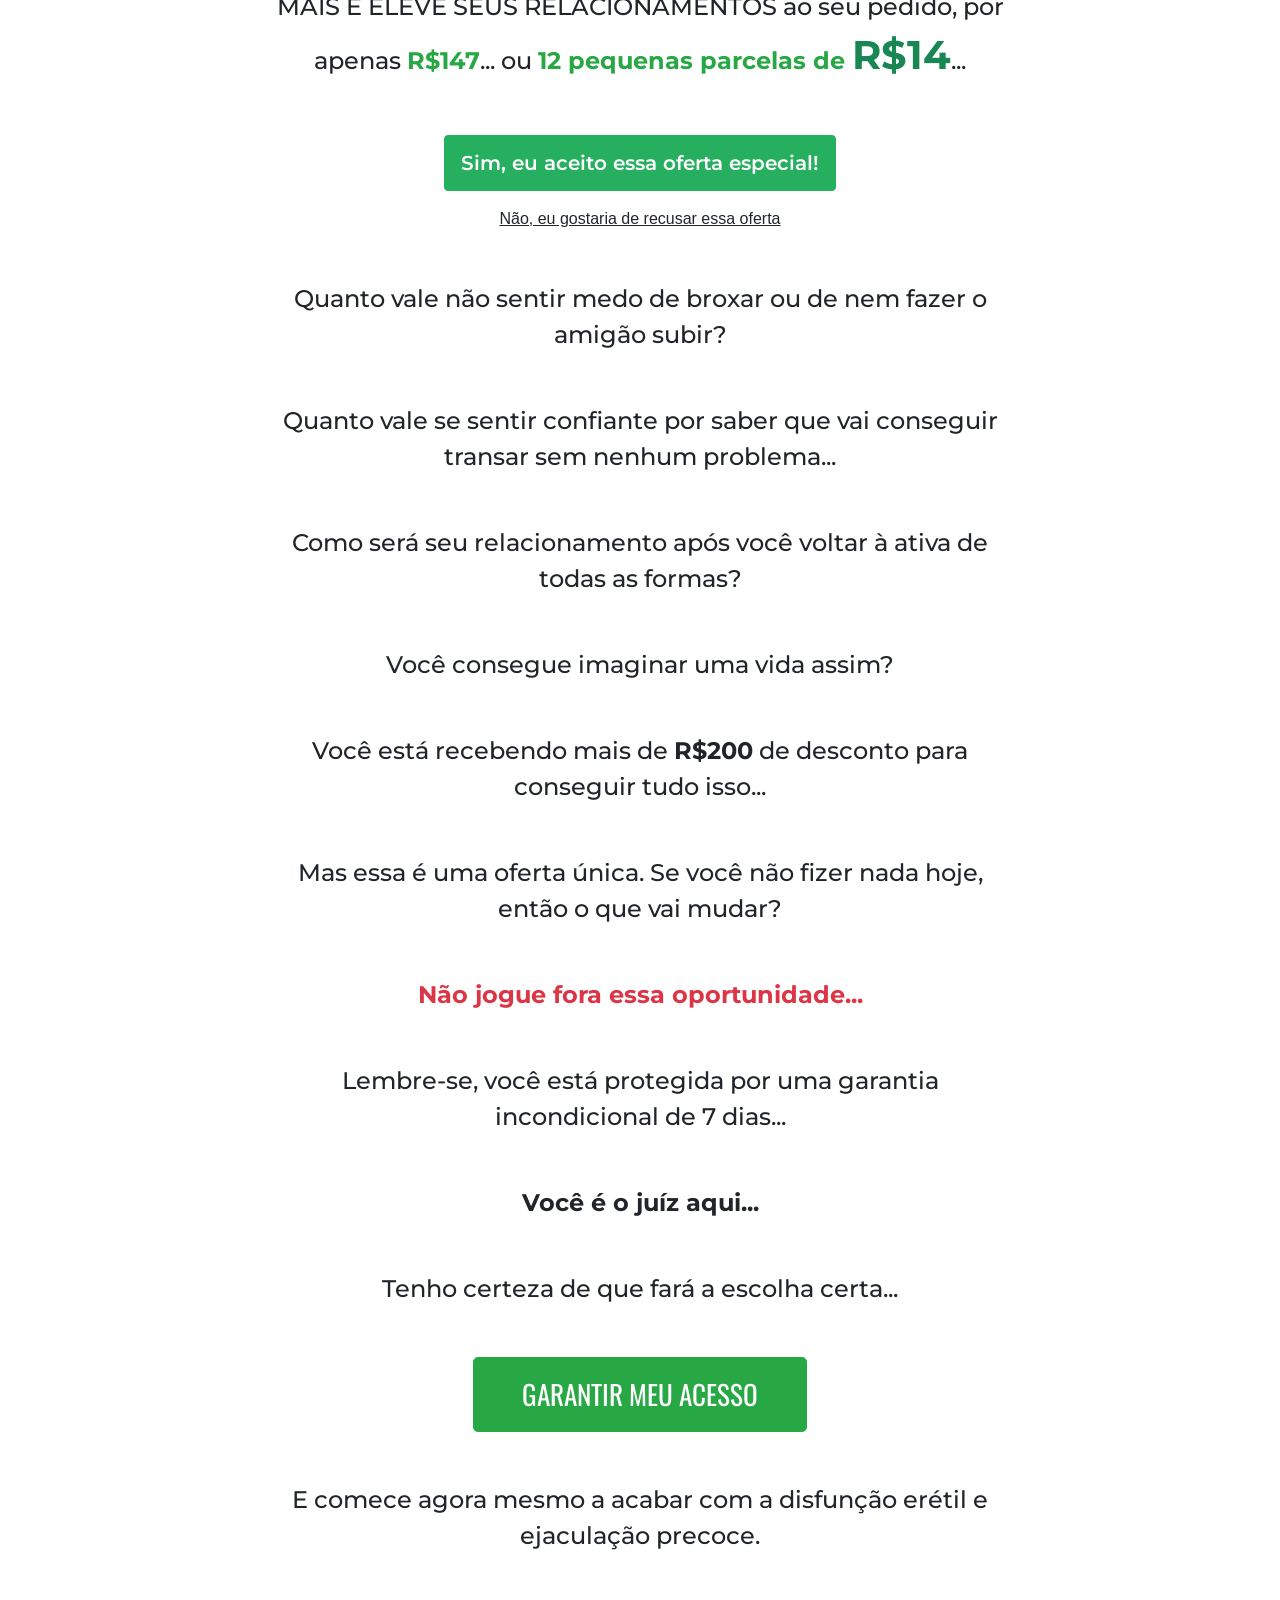
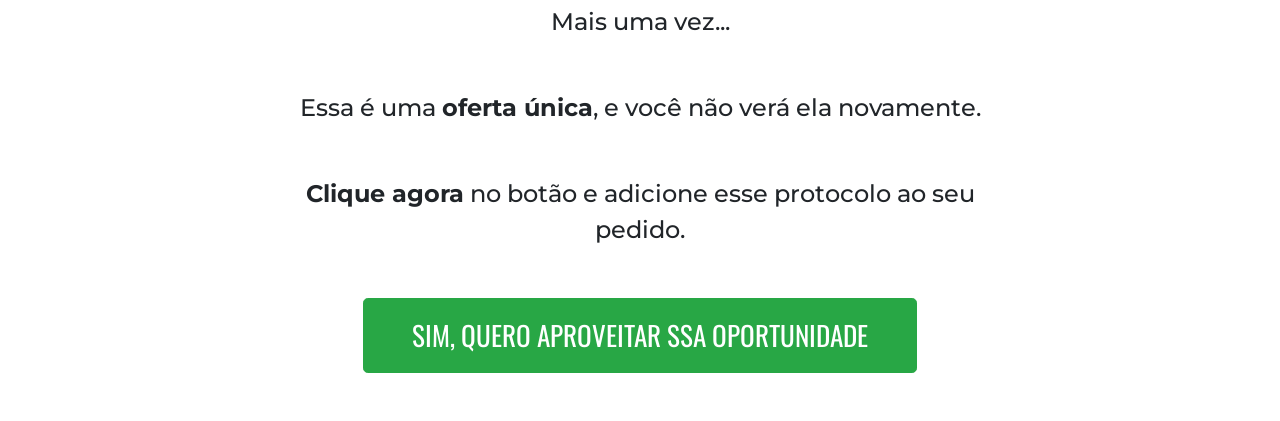
<file: uppsp2/index.html>
<!DOCTYPE html>
<html lang="pt-br">
  <head>
    <meta charset="utf-8">
    <meta name="viewport" content="width=device-width, initial-scale=1, shrink-to-fit=no">
    <link rel="stylesheet" href="https://stackpath.bootstrapcdn.com/bootstrap/4.1.3/css/bootstrap.min.css" integrity="sha384-MCw98/SFnGE8fJT3GXwEOngsV7Zt27NXFoaoApmYm81iuXoPkFOJwJ8ERdknLPMO" crossorigin="anonymous">
    <link rel="preconnect" href="https://fonts.googleapis.com">
    <link rel="preconnect" href="https://fonts.gstatic.com" crossorigin>
    <link href="https://fonts.googleapis.com/css2?family=Montserrat:ital,wght@0,100;0,200;0,300;0,400;0,500;0,600;0,700;0,800;0,900;1,100;1,200;1,300;1,400;1,500;1,600;1,700;1,800;1,900&family=Oswald:wght@200;300;400;500;600;700&display=swap" rel="stylesheet">
    <title>ELIMINE A IMPOTÊNCIA, DURE MAIS E ELEVE SEUS RELACIONAMENTOS</title>
    <style type="text/css">
      body {
        background-image: url("fundo3.jpg");
        background-color: rgba(255, 255, 255, 0.8);
        background-position: center;
        background-size: cover;
        background-attachment: fixed;
        background-blend-mode: lighten;
        font-family: 'Montserrat', sans-serif;
      }
      h1, h2, h3, h4, h5, h6 {
        margin-bottom: 50px;
      }
      .lead {
        font-weight: 500;
        margin-bottom: 50px;
        font-size: 1.5rem;
      }
      #cta {
        margin-bottom: 50px;
      }
      .btn {
        font-size: 1.7rem;
        font-family: 'Oswald', sans-serif;
        white-space: normal;
        margin-bottom: 50px;  
      }
      .under {
        text-decoration: underline;
      }
      .price {
        font-size: 2.5rem;
        font-weight: bold;
        color: #198754;
      }
    </style>
  </head>
  <body>
    <nav class="navbar text-white font-weight-bold bg-danger justify-content-center text-center">
      <span>Não feche ou atualize essa página, pode causar erros em seu pedido! Leia a mensagem abaixo:</span>
    </nav>
    <div class="container py-5">
      <div class="row justify-content-center">
        <div class="col-lg-8 text-center">
          <h1 class="text-danger font-weight-bold">ESPERE!</h1>
          <h3 class="font-weight-bold">Edite Seu Pedido Abaixo Por Favor</h3>
          <p class="lead">Não clique em voltar, isso pode causar erros com seu pedido!</p>
          <h2>"ELIMINE A IMPOTÊNCIA, <span class="font-weight-bold">DURE MAIS</span> E ELEVE SEUS RELACIONAMENTOS"</h2>
          <p class="lead">Ei, aqui é o Diogo novamente e eu preciso perguntar...</p>
          <p class="lead font-weight-bold">Você sabia que é possível acabar com a impotência e ejaculação precoce de forma natural?</p>
          <p class="lead">Olha só, provavelmente você já passou por um momento embaraçoso onde você não conseguia fazer seu amigão subir, ou acabou gozando rápido demais...</p>
          <p class="lead">O problema disso é que você sente vergonha de você mesmo...</p>
          <p class="lead">Homens de todas as idades sofrem com baixa autoestima, e dentre os principais motivos, adivinha? <span class="font-weight-bold">Tamanho da peça, ejaculação precoce ou broxa com regularidade</span>...</p>
          <p class="lead">E aí você evita a sensação mais desejada do mundo, <span class="font-weight-bold">fazer sexo</span>, e então vem o descontentamento inimaginável...</p>
          <p class="lead">Acabando com a relação íntima com seu parceiro, e acabar sofrendo as consequências de um casamento mal sucedido...</p>
          <p class="lead">É por isso que o Dr. Benjamin também desenvolveu um guia para você aprender as causas da  <span class="under">IMPOTÊNCIA</span> e da <span class="under">EJACULAÇÃO PRECOCE</span> e acabar com esse mal pela raíz...</p>
          <p class="lead">E o <span class="font-weight-bold">motivo</span> pelo qual você está vendo essa página agora, é porque ele está oferecendo um desconto <span class="font-weight-bold">GIGANTE</span> no GUIA <span class="font-italic"> ELIMINE A IMPOTÊNCIA, DURE MAIS E ELEVE SEUS RELACIONAMENTOS</span>...</p>
          <p class="lead">Neste guia você vai descobrir <span class="under">maneiras naturais</span> de acabar com a<span class="font-weight-bold text-danger"> disfunção erétil...</p>
          <h3 class="font-weight-bold">"É isso que você recebe ao adicionar o ELIMINE A IMPOTÊNCIA, DURE MAIS E ELEVE SEUS RELACIONAMENTOS"</h3>
          <p class="lead">Além disso, o Dr. Benjamin, sabendo que quando um homem sofre desses problemas o <span class="under"> relacionamento</span> dele fica extremamente<span class="font-weight-bold text-danger"> sensível...</p>
          <p class="lead">Ele também adicionou à esse guia o <span class="font-weight-bold"> REACENDA O FOGO EM SEU RELACIONAMENTO</span>, que como o próprio nome já diz, é voltado para o casal que está passando por problemas no <span class="font-italic">relacionamento</span> devido a falta de <span class="font-weight-bold text-danger"> sexo...</p>
          <p class="lead">Mas não precisa ser assim. Você pode “recarregar” seu relacionamento. Parte disso é entender o sexo em si e a outra parte é entender as bases emocionais de um relacionamento. Este guia explora ambos os aspectos.</p>
          <p class="lead">Olha, normalmente o Dr. Benjamin libera o acesso desse protocolo por R$497...</p>
          <p class="lead">Mas como ele mesmo disse, ele quer recompensar quem acredita no seu trabalho...</p>
          <p class="lead">E por isso, ele está oferecendo uma ÚNICA vez, esse SUPER DESCONTO...</p>
          <p class="lead">Você não vai precisar pagar os R$497...</p>
          <p class="lead">E nem metade disso, que seria R$247...</p>
          <p class="lead">Hoje, você pode adicionar o ELIMINE A IMPOTÊNCIA, DURE MAIS E ELEVE SEUS RELACIONAMENTOS ao seu pedido, por apenas <span class="font-weight-bold text-success">R$147</span>... ou <span class="font-weight-bold text-success">12 pequenas parcelas de <span class="price">R$14</span></span>...</p>
          <div id="cta">
            
            <!-- CÓDIGO DA KIWIFY -->

            <div style="text-align:center">
              <button id="kiwify-upsell-trigger-VOjL5i9" style="background-color:#27AF60;padding:12px 16px;cursor:pointer;color:#FFFFFF;font-weight:600;border-radius:4px;border:1px solid #27AF60;font-size:20px;">Sim, eu aceito essa oferta especial!</button>
              <div id="kiwify-upsell-cancel-trigger" style="margin-top:1rem;cursor:pointer;font-size:16px;text-decoration:underline;font-family:sans-serif;">Não, eu gostaria de recusar essa oferta</div>
            </div><script> 
                let nextUpsellURL = "https://programasemprostata.site/uppsp1";
                let nextDownsellURL = "https://programasemprostata.site/downpsp2";</script><script src="https://kiwify-snippets.netlify.app/upsell/upsell.min.js"></script>
                
            <!-- CÓDIGO DA KIWIFY -->

          </div>
          <p class="lead">Quanto vale não sentir medo de broxar ou de nem fazer o amigão subir?</p>
          <p class="lead">Quanto vale se sentir confiante por saber que vai conseguir transar sem nenhum problema...</p>
          <p class="lead">Como será seu relacionamento após você voltar à ativa de todas as formas?</p>
          <p class="lead">Você consegue imaginar uma vida assim?</p>
          <p class="lead">Você está recebendo mais de <span class="font-weight-bold">R$200</span> de desconto para conseguir tudo isso...</p>
          <p class="lead">Mas essa é uma oferta única. Se você não fizer nada hoje, então o que vai mudar?</p>
          <p class="lead font-weight-bold text-danger">Não jogue fora essa oportunidade...</p>
          <p class="lead">Lembre-se, você está protegida por uma garantia incondicional de 7 dias...</p>
          <p class="lead font-weight-bold">Você é o juíz aqui...</p>
          <p class="lead">Tenho certeza de que fará a escolha certa...</p>
          <a href="#cta" class="btn btn-lg btn-success py-3 px-5">GARANTIR MEU ACESSO</a>
          <p class="lead">E comece agora mesmo a acabar com a disfunção erétil e ejaculação precoce.</p>
          <p class="lead">Mais uma vez...</p>
          <p class="lead">Essa é uma <span class="font-weight-bold">oferta única</span>, e você não verá ela novamente.</p>
          <p class="lead"><span class="font-weight-bold">Clique agora</span> no botão e adicione esse protocolo ao seu pedido.</p>
          <a href="#cta" class="btn btn-lg btn-success py-3 px-5 mb-0">SIM, QUERO APROVEITAR SSA OPORTUNIDADE</a>
        </div>
      </div>
    </div>
    <script src="https://code.jquery.com/jquery-3.3.1.slim.min.js" integrity="sha384-q8i/X+965DzO0rT7abK41JStQIAqVgRVzpbzo5smXKp4YfRvH+8abtTE1Pi6jizo" crossorigin="anonymous"></script>
    <script src="https://cdnjs.cloudflare.com/ajax/libs/popper.js/1.14.3/umd/popper.min.js" integrity="sha384-ZMP7rVo3mIykV+2+9J3UJ46jBk0WLaUAdn689aCwoqbBJiSnjAK/l8WvCWPIPm49" crossorigin="anonymous"></script>
    <script src="https://stackpath.bootstrapcdn.com/bootstrap/4.1.3/js/bootstrap.min.js" integrity="sha384-ChfqqxuZUCnJSK3+MXmPNIyE6ZbWh2IMqE241rYiqJxyMiZ6OW/JmZQ5stwEULTy" crossorigin="anonymous"></script>
  </body>
</html>
</file>
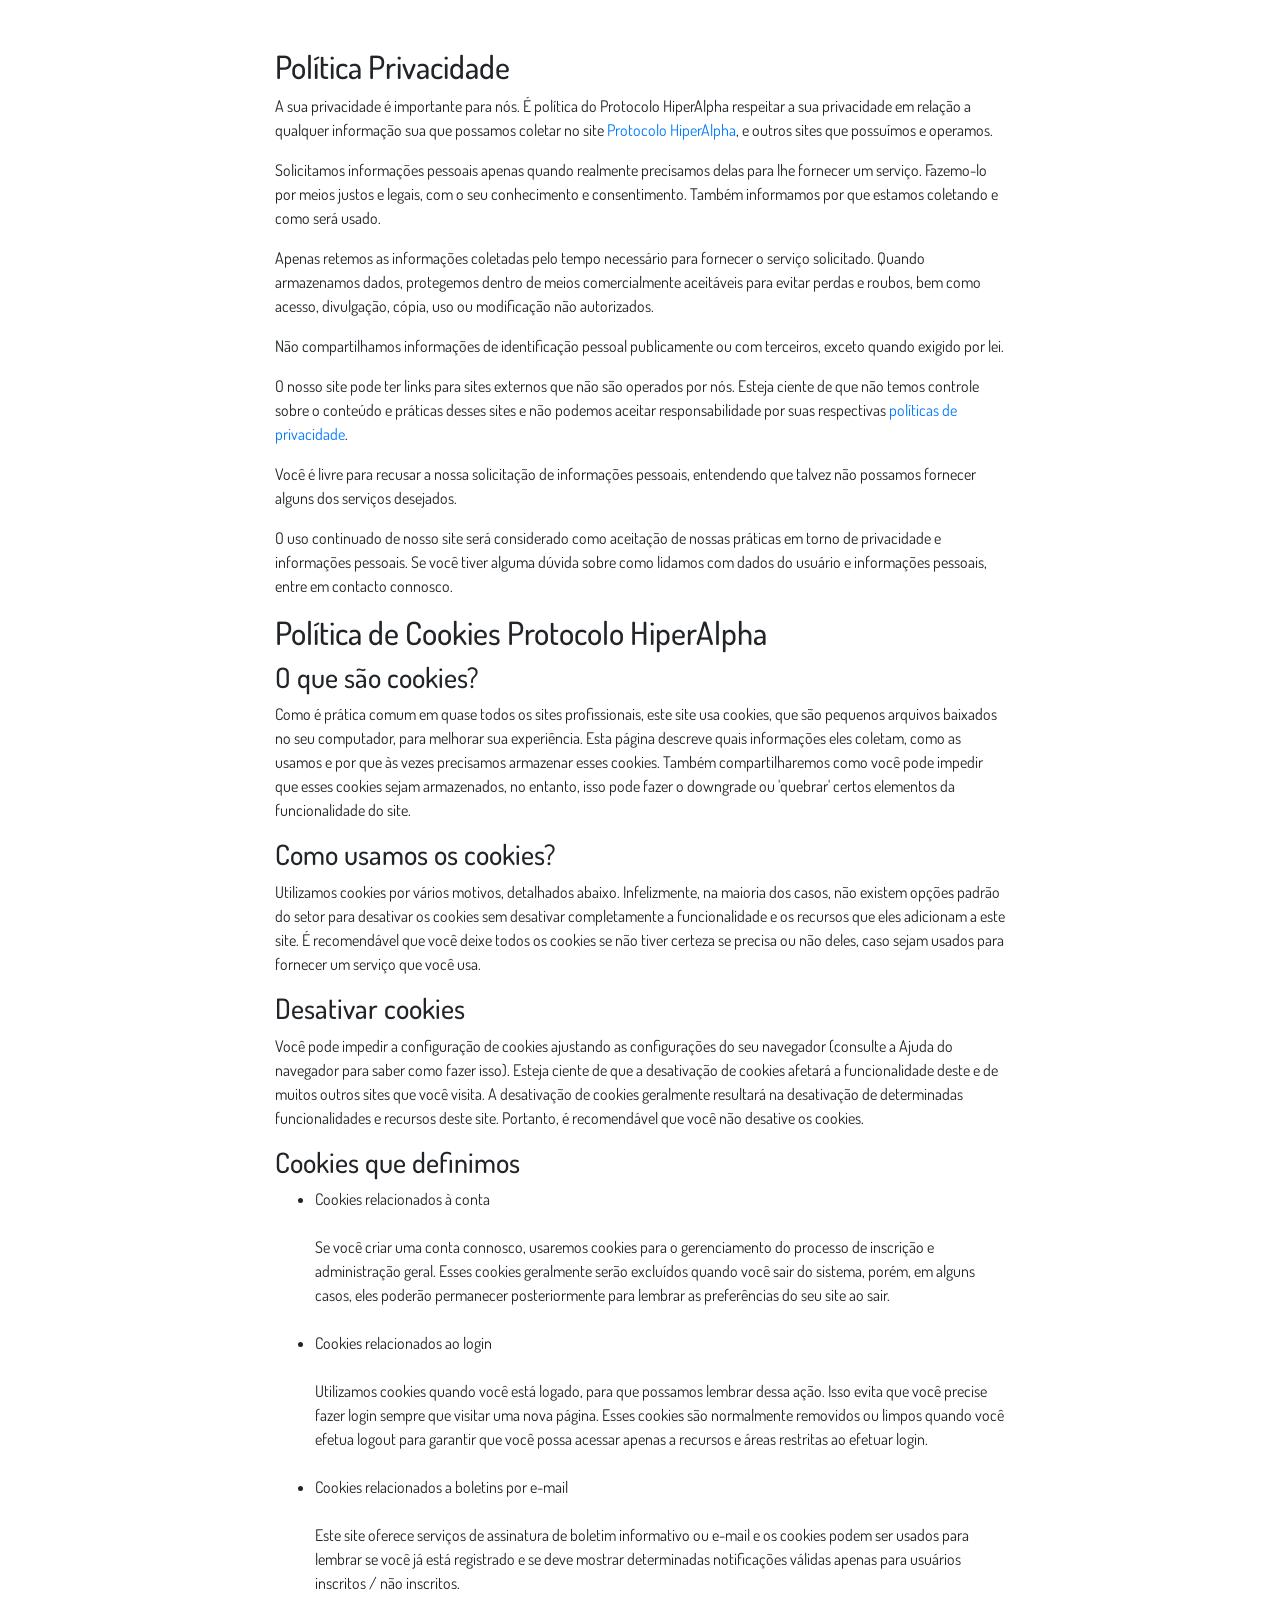
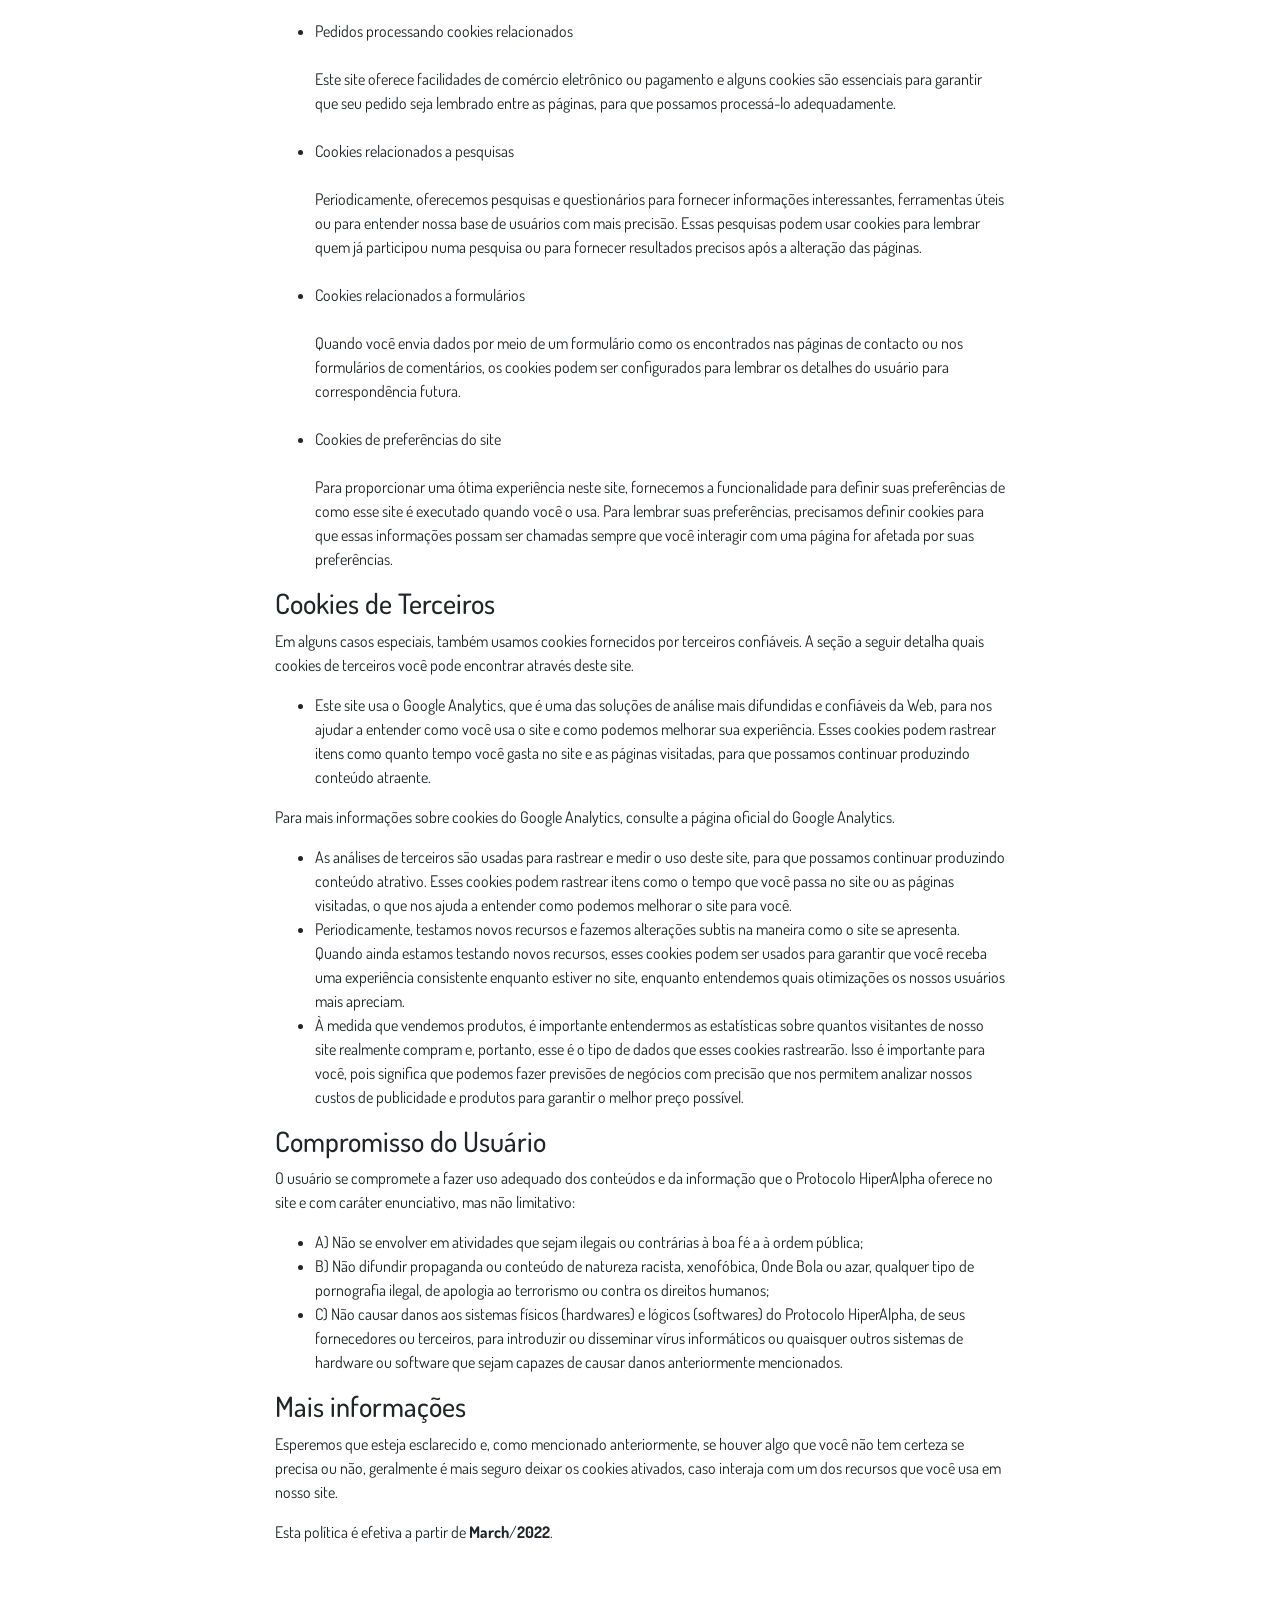
<file: pvpha/privacidade.html>
<!DOCTYPE html>
<html lang="pt-br">
  <head>
    <meta charset="utf-8">
    <meta name="viewport" content="width=device-width, initial-scale=1, shrink-to-fit=no">

    <link rel="stylesheet" href="https://stackpath.bootstrapcdn.com/bootstrap/4.1.3/css/bootstrap.min.css" integrity="sha384-MCw98/SFnGE8fJT3GXwEOngsV7Zt27NXFoaoApmYm81iuXoPkFOJwJ8ERdknLPMO" crossorigin="anonymous">

    <link rel="preconnect" href="https://fonts.googleapis.com">
    <link rel="preconnect" href="https://fonts.gstatic.com" crossorigin>
    <link href="https://fonts.googleapis.com/css2?family=Dosis:wght@200;300;400;500;600;700;800&display=swap" rel="stylesheet">
    
    <!-- Ícone da Página -->
    <link rel="shortcut icon" type="image/jpg" href="./assets/img/favicon.png">

    <!-- Título da Página -->
    <title>Política de Privacidade | Protocolo HiperAlpha</title>
    
    <style type="text/css">
      body {
        font-family: 'Dosis', sans-serif;
      }
    </style>

  </head>
  <body>
    
    <div class="container py-5">
      <div class="row justify-content-center">
        <div class="col-lg-8">
          <h2>Política Privacidade</h2>                    <p>A sua privacidade é importante para nós. É política do Protocolo HiperAlpha respeitar a sua privacidade em relação a qualquer informação sua que possamos coletar no site <a href="#">Protocolo HiperAlpha</a>, e outros sites que possuímos e operamos.</p>                    <p>Solicitamos informações pessoais apenas quando realmente precisamos delas para lhe fornecer um serviço. Fazemo-lo por meios justos e legais, com o seu conhecimento e consentimento. Também informamos por que estamos coletando e como será usado.                    </p>                    <p>Apenas retemos as informações coletadas pelo tempo necessário para fornecer o serviço solicitado. Quando armazenamos dados, protegemos dentro de meios comercialmente aceitáveis ​​para evitar perdas e roubos, bem como acesso, divulgação, cópia, uso ou                        modificação não autorizados.</p>                    <p>Não compartilhamos informações de identificação pessoal publicamente ou com terceiros, exceto quando exigido por lei.</p>                    <p>O nosso site pode ter links para sites externos que não são operados por nós. Esteja ciente de que não temos controle sobre o conteúdo e práticas desses sites e não podemos aceitar responsabilidade por suas respectivas <a href='https://politicaprivacidade.com' target='_BLANK'>políticas de privacidade</a>.                    </p>                    <p>Você é livre para recusar a nossa solicitação de informações pessoais, entendendo que talvez não possamos fornecer alguns dos serviços desejados.</p>                    <p>O uso continuado de nosso site será considerado como aceitação de nossas práticas em torno de privacidade e informações pessoais. Se você tiver alguma dúvida sobre como lidamos com dados do usuário e informações pessoais, entre em contacto connosco.</p>                    <h2>Política de Cookies Protocolo HiperAlpha</h2>                    <h3>O que são cookies?</h3>                    <p>Como é prática comum em quase todos os sites profissionais, este site usa cookies, que são pequenos arquivos baixados no seu computador, para melhorar sua experiência. Esta página descreve quais informações eles coletam, como as usamos e por que às vezes                        precisamos armazenar esses cookies. Também compartilharemos como você pode impedir que esses cookies sejam armazenados, no entanto, isso pode fazer o downgrade ou 'quebrar' certos elementos da funcionalidade do site.</p>                    <h3>Como usamos os cookies?</h3>                    <p>Utilizamos cookies por vários motivos, detalhados abaixo. Infelizmente, na maioria dos casos, não existem opções padrão do setor para desativar os cookies sem desativar completamente a funcionalidade e os recursos que eles adicionam a este site. É recomendável                        que você deixe todos os cookies se não tiver certeza se precisa ou não deles, caso sejam usados ​​para fornecer um serviço que você usa.</p>                    <h3>Desativar cookies</h3>                    <p>Você pode impedir a configuração de cookies ajustando as configurações do seu navegador (consulte a Ajuda do navegador para saber como fazer isso). Esteja ciente de que a desativação de cookies afetará a funcionalidade deste e de muitos outros sites que                        você visita. A desativação de cookies geralmente resultará na desativação de determinadas funcionalidades e recursos deste site. Portanto, é recomendável que você não desative os cookies.</p>                    <h3>Cookies que definimos</h3>                    <ul>                        <li>                            Cookies relacionados à conta<br><br> Se você criar uma conta connosco, usaremos cookies para o gerenciamento do processo de inscrição e administração geral. Esses cookies geralmente serão excluídos quando você sair do sistema, porém, em alguns                            casos, eles poderão permanecer posteriormente para lembrar as preferências do seu site ao sair.<br><br>                        </li>                        <li>                            Cookies relacionados ao login<br><br> Utilizamos cookies quando você está logado, para que possamos lembrar dessa ação. Isso evita que você precise fazer login sempre que visitar uma nova página. Esses cookies são normalmente removidos ou limpos                            quando você efetua logout para garantir que você possa acessar apenas a recursos e áreas restritas ao efetuar login.<br><br>                        </li>                        <li>                            Cookies relacionados a boletins por e-mail<br><br> Este site oferece serviços de assinatura de boletim informativo ou e-mail e os cookies podem ser usados ​​para lembrar se você já está registrado e se deve mostrar determinadas notificações                            válidas apenas para usuários inscritos / não inscritos.<br><br>                        </li>                        <li>                            Pedidos processando cookies relacionados<br><br> Este site oferece facilidades de comércio eletrônico ou pagamento e alguns cookies são essenciais para garantir que seu pedido seja lembrado entre as páginas, para que possamos processá-lo adequadamente.<br><br>                        </li>                        <li>                            Cookies relacionados a pesquisas<br><br> Periodicamente, oferecemos pesquisas e questionários para fornecer informações interessantes, ferramentas úteis ou para entender nossa base de usuários com mais precisão. Essas pesquisas podem usar cookies                            para lembrar quem já participou numa pesquisa ou para fornecer resultados precisos após a alteração das páginas.<br><br>                        </li>                        <li>                            Cookies relacionados a formulários<br><br> Quando você envia dados por meio de um formulário como os encontrados nas páginas de contacto ou nos formulários de comentários, os cookies podem ser configurados para lembrar os detalhes do usuário                            para correspondência futura.<br><br>                        </li>                        <li>                            Cookies de preferências do site<br><br> Para proporcionar uma ótima experiência neste site, fornecemos a funcionalidade para definir suas preferências de como esse site é executado quando você o usa. Para lembrar suas preferências, precisamos                            definir cookies para que essas informações possam ser chamadas sempre que você interagir com uma página for afetada por suas preferências.<br>                        </li>                    </ul>                    <h3>Cookies de Terceiros</h3>                    <p>Em alguns casos especiais, também usamos cookies fornecidos por terceiros confiáveis. A seção a seguir detalha quais cookies de terceiros você pode encontrar através deste site.</p>                    <ul>                        <li>                            Este site usa o Google Analytics, que é uma das soluções de análise mais difundidas e confiáveis ​​da Web, para nos ajudar a entender como você usa o site e como podemos melhorar sua experiência. Esses cookies podem rastrear itens como quanto tempo                            você gasta no site e as páginas visitadas, para que possamos continuar produzindo conteúdo atraente.                        </li>                    </ul>                    <p>Para mais informações sobre cookies do Google Analytics, consulte a página oficial do Google Analytics.</p>                    <ul>                        <li>                            As análises de terceiros são usadas para rastrear e medir o uso deste site, para que possamos continuar produzindo conteúdo atrativo. Esses cookies podem rastrear itens como o tempo que você passa no site ou as páginas visitadas, o que nos ajuda a entender                            como podemos melhorar o site para você.</li>                        <li>                            Periodicamente, testamos novos recursos e fazemos alterações subtis na maneira como o site se apresenta. Quando ainda estamos testando novos recursos, esses cookies podem ser usados ​​para garantir que você receba uma experiência consistente enquanto                            estiver no site, enquanto entendemos quais otimizações os nossos usuários mais apreciam.</li>                        <li>                            À medida que vendemos produtos, é importante entendermos as estatísticas sobre quantos visitantes de nosso site realmente compram e, portanto, esse é o tipo de dados que esses cookies rastrearão. Isso é importante para você, pois significa que podemos                            fazer previsões de negócios com precisão que nos permitem analizar nossos custos de publicidade e produtos para garantir o melhor preço possível.</li>                                            </ul>                    <h3>Compromisso do Usuário</h3>                                <p>O usuário se compromete a fazer uso adequado dos conteúdos e da informação que o Protocolo HiperAlpha oferece no site e com caráter enunciativo, mas não limitativo:</p>                                        <ul>                        <li>A) Não se envolver em atividades que sejam ilegais ou contrárias à boa fé a à ordem pública;</li>                        <li>B) Não difundir propaganda ou conteúdo de natureza racista, xenofóbica, <a style='color: inherit !important; text-decoration:none !important;' href='https://ondeapostar.pt/onde-da-a-bola/'>Onde Bola</a> ou azar, qualquer tipo de pornografia ilegal, de apologia ao terrorismo ou contra os direitos humanos;</li>                        <li>C) Não causar danos aos sistemas físicos (hardwares) e lógicos (softwares) do Protocolo HiperAlpha, de seus fornecedores ou terceiros, para introduzir ou disseminar vírus informáticos ou quaisquer outros sistemas de hardware ou software que sejam capazes de causar danos anteriormente mencionados.</li>                    </ul>                                        <h3>Mais informações</h3>                    <p>Esperemos que esteja esclarecido e, como mencionado anteriormente, se houver algo que você não tem certeza se precisa ou não, geralmente é mais seguro deixar os cookies ativados, caso interaja com um dos recursos que você usa em nosso site.</p>                    <p>Esta política é efetiva a partir de <strong>March</strong>/<strong>2022</strong>.</p>
        </div>
      </div>
    </div>

    <script src="https://code.jquery.com/jquery-3.3.1.slim.min.js" integrity="sha384-q8i/X+965DzO0rT7abK41JStQIAqVgRVzpbzo5smXKp4YfRvH+8abtTE1Pi6jizo" crossorigin="anonymous"></script>
    <script src="https://cdnjs.cloudflare.com/ajax/libs/popper.js/1.14.3/umd/popper.min.js" integrity="sha384-ZMP7rVo3mIykV+2+9J3UJ46jBk0WLaUAdn689aCwoqbBJiSnjAK/l8WvCWPIPm49" crossorigin="anonymous"></script>
    <script src="https://stackpath.bootstrapcdn.com/bootstrap/4.1.3/js/bootstrap.min.js" integrity="sha384-ChfqqxuZUCnJSK3+MXmPNIyE6ZbWh2IMqE241rYiqJxyMiZ6OW/JmZQ5stwEULTy" crossorigin="anonymous"></script>
  </body>
</html>
</file>
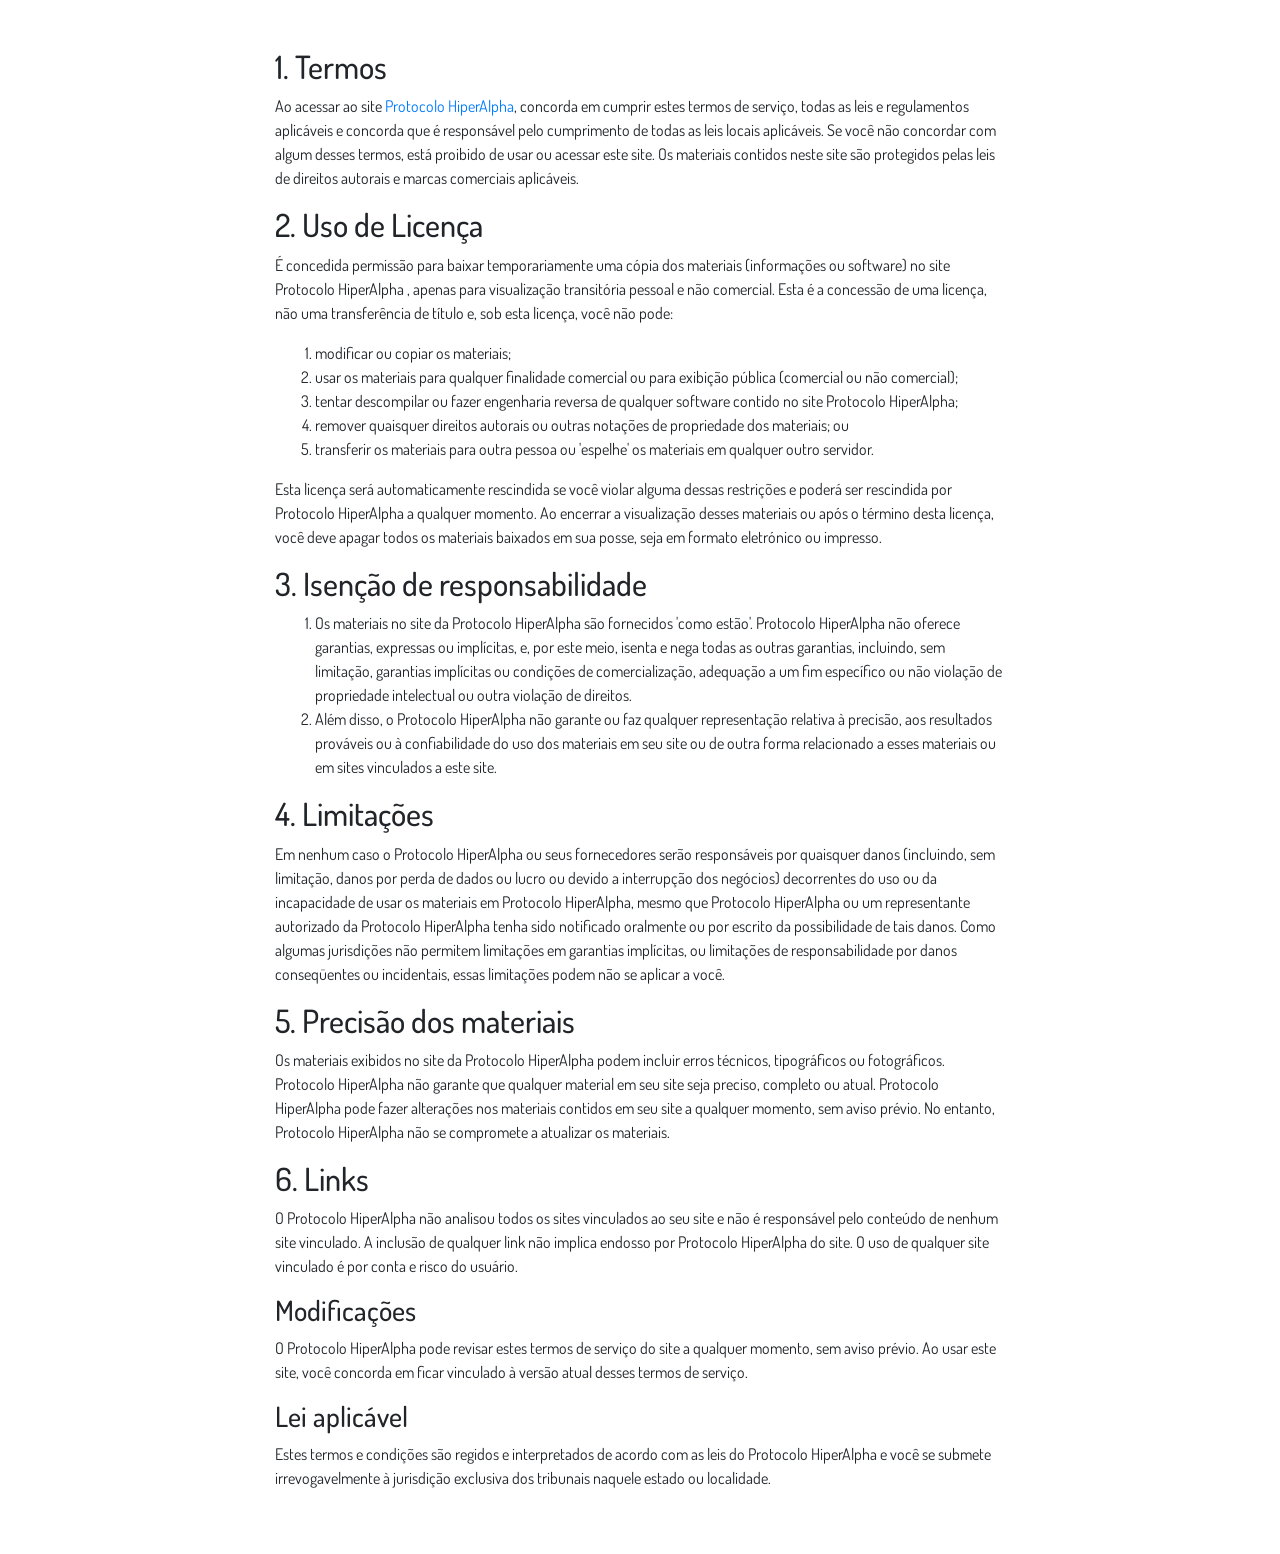
<file: pvpha/termos.html>
<!DOCTYPE html>
<html lang="pt-br">
  <head>
    <meta charset="utf-8">
    <meta name="viewport" content="width=device-width, initial-scale=1, shrink-to-fit=no">

    <link rel="stylesheet" href="https://stackpath.bootstrapcdn.com/bootstrap/4.1.3/css/bootstrap.min.css" integrity="sha384-MCw98/SFnGE8fJT3GXwEOngsV7Zt27NXFoaoApmYm81iuXoPkFOJwJ8ERdknLPMO" crossorigin="anonymous">

    <link rel="preconnect" href="https://fonts.googleapis.com">
    <link rel="preconnect" href="https://fonts.gstatic.com" crossorigin>
    <link href="https://fonts.googleapis.com/css2?family=Dosis:wght@200;300;400;500;600;700;800&display=swap" rel="stylesheet">
    
    <!-- Ícone da Página -->
    <link rel="shortcut icon" type="image/jpg" href="./assets/img/favicon.png">

    <!-- Título da Página -->
    <title>Termos de Uso | Protocolo HiperAlpha</title>
    
    <style type="text/css">
      body {
        font-family: 'Dosis', sans-serif;
      }
    </style>

  </head>
  <body>
    
    <div class="container py-5">
      <div class="row justify-content-center">
        <div class="col-lg-8">
          <h2>1. Termos</h2>            <p>Ao acessar ao site <a href='#'>Protocolo HiperAlpha</a>, concorda em cumprir estes termos de serviço, todas as leis e regulamentos aplicáveis ​​e concorda que é responsável pelo cumprimento de todas as leis locais aplicáveis. Se você não concordar com algum                desses termos, está proibido de usar ou acessar este site. Os materiais contidos neste site são protegidos pelas leis de direitos autorais e marcas comerciais aplicáveis.</p>            <h2>2. Uso de Licença</h2>            <p>É concedida permissão para baixar temporariamente uma cópia dos materiais (informações ou software) no site Protocolo HiperAlpha , apenas para visualização transitória pessoal e não comercial. Esta é a concessão de uma licença, não uma transferência de título e,                sob esta licença, você não pode: </p>            <ol>            <li>modificar ou copiar os materiais;  </li>            <li>usar os materiais para qualquer finalidade comercial ou para exibição pública (comercial ou não comercial);  </li>            <li>tentar descompilar ou fazer engenharia reversa de qualquer software contido no site Protocolo HiperAlpha;  </li>            <li>remover quaisquer direitos autorais ou outras notações de propriedade dos materiais; ou  </li>            <li>transferir os materiais para outra pessoa ou 'espelhe' os materiais em qualquer outro servidor.</li>            </ol>            <p>Esta licença será automaticamente rescindida se você violar alguma dessas restrições e poderá ser rescindida por Protocolo HiperAlpha a qualquer momento. Ao encerrar a visualização desses materiais ou após o término desta licença, você deve apagar todos os materiais                baixados em sua posse, seja em formato eletrónico ou impresso.</p>            <h2>3. Isenção de responsabilidade</h2>            <ol>            <li>Os materiais no site da Protocolo HiperAlpha são fornecidos 'como estão'. Protocolo HiperAlpha não oferece garantias, expressas ou implícitas, e, por este meio, isenta e nega todas as outras garantias, incluindo, sem limitação, garantias implícitas ou condições de comercialização,            adequação a um fim específico ou não violação de propriedade intelectual ou outra violação de direitos. </li>            <li>Além disso, o Protocolo HiperAlpha não garante ou faz qualquer representação relativa à precisão, aos resultados prováveis ​​ou à confiabilidade do uso dos            materiais em seu site ou de outra forma relacionado a esses materiais ou em sites vinculados a este site.</li>            </ol>            <h2>4. Limitações</h2>            <p>Em nenhum caso o Protocolo HiperAlpha ou seus fornecedores serão responsáveis ​​por quaisquer danos (incluindo, sem limitação, danos por perda de dados ou lucro ou devido a interrupção dos negócios) decorrentes do uso ou da incapacidade de usar os materiais em Protocolo HiperAlpha,                mesmo que Protocolo HiperAlpha ou um representante autorizado da Protocolo HiperAlpha tenha sido notificado oralmente ou por escrito da possibilidade de tais danos. Como algumas jurisdições não permitem limitações em garantias implícitas, ou limitações de responsabilidade                por danos conseqüentes ou incidentais, essas limitações podem não se aplicar a você.</p>            <h2>5. Precisão dos materiais</h2>            <p>Os materiais exibidos no site da Protocolo HiperAlpha podem incluir erros técnicos, tipográficos ou fotográficos. Protocolo HiperAlpha não garante que qualquer material em seu site seja preciso, completo ou atual. Protocolo HiperAlpha pode fazer alterações nos materiais contidos em seu                site a qualquer momento, sem aviso prévio. No entanto, Protocolo HiperAlpha não se compromete a atualizar os materiais.</p>            <h2>6. Links</h2>            <p>O Protocolo HiperAlpha não analisou todos os sites vinculados ao seu site e não é responsável pelo conteúdo de nenhum site vinculado. A inclusão de qualquer link não implica endosso por Protocolo HiperAlpha do site. O uso de qualquer site vinculado é por conta e risco do usuário.</p>            </p>            <h3>Modificações</h3>            <p>O Protocolo HiperAlpha pode revisar estes termos de serviço do site a qualquer momento, sem aviso prévio. Ao usar este site, você concorda em ficar vinculado à versão atual desses termos de serviço.</p>            <h3>Lei aplicável</h3>            <p>Estes termos e condições são regidos e interpretados de acordo com as leis do Protocolo HiperAlpha e você se submete irrevogavelmente à jurisdição exclusiva dos tribunais naquele estado ou localidade.</p>
        </div>
      </div>
    </div>

    <script src="https://code.jquery.com/jquery-3.3.1.slim.min.js" integrity="sha384-q8i/X+965DzO0rT7abK41JStQIAqVgRVzpbzo5smXKp4YfRvH+8abtTE1Pi6jizo" crossorigin="anonymous"></script>
    <script src="https://cdnjs.cloudflare.com/ajax/libs/popper.js/1.14.3/umd/popper.min.js" integrity="sha384-ZMP7rVo3mIykV+2+9J3UJ46jBk0WLaUAdn689aCwoqbBJiSnjAK/l8WvCWPIPm49" crossorigin="anonymous"></script>
    <script src="https://stackpath.bootstrapcdn.com/bootstrap/4.1.3/js/bootstrap.min.js" integrity="sha384-ChfqqxuZUCnJSK3+MXmPNIyE6ZbWh2IMqE241rYiqJxyMiZ6OW/JmZQ5stwEULTy" crossorigin="anonymous"></script>
  </body>
</html>
</file>
